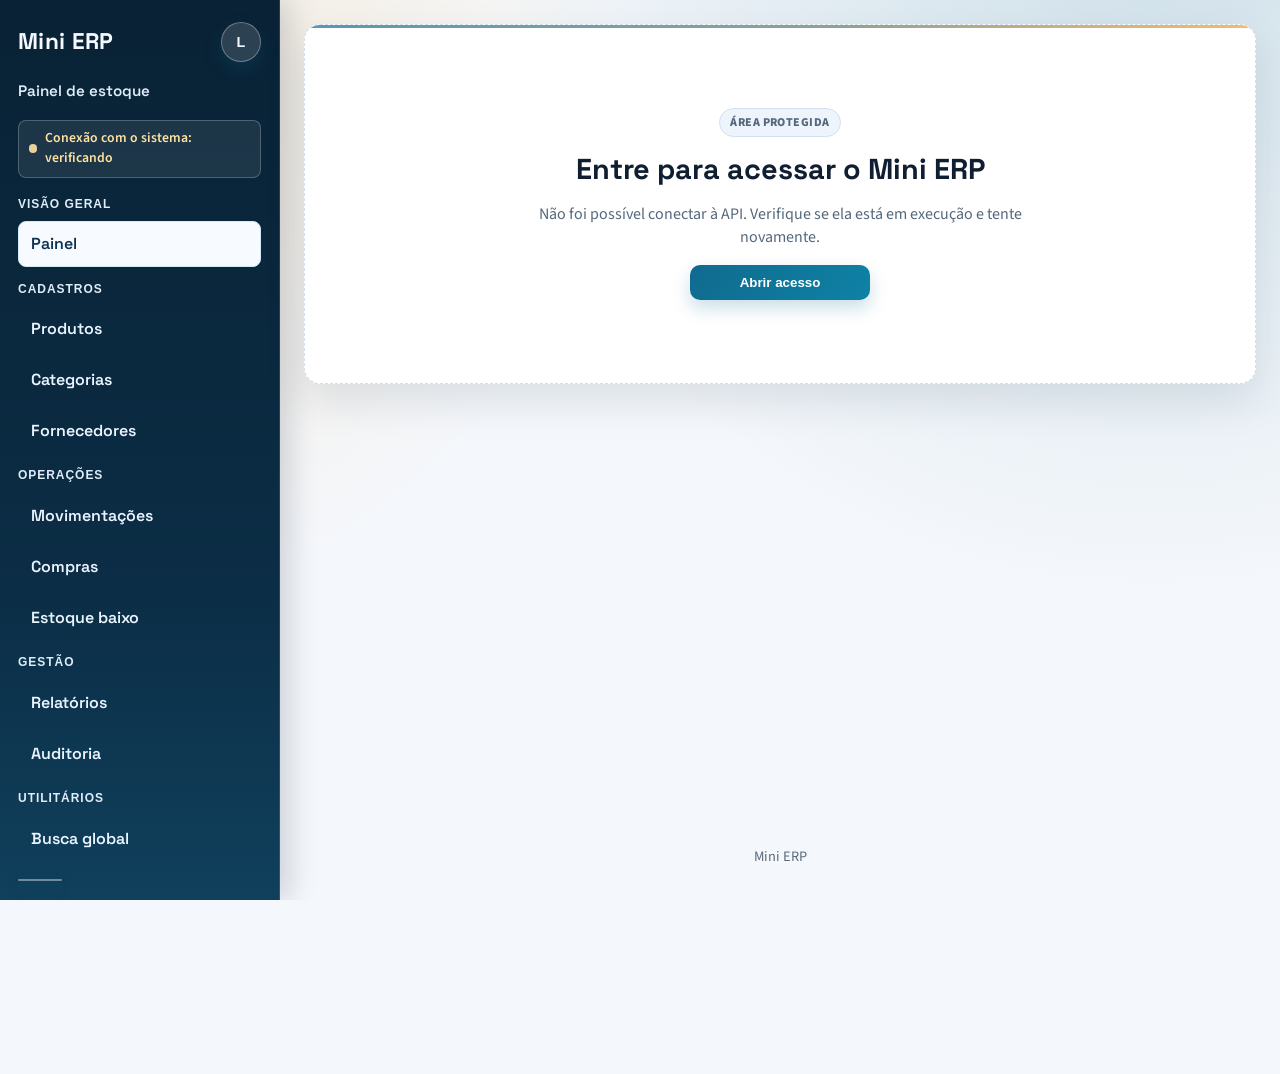
<file: index.html>
<!DOCTYPE html>
<html lang="pt-BR">
<head>
    <meta charset="UTF-8">
    <meta name="viewport" content="width=device-width, initial-scale=1.0">
    <title>Mini ERP</title>
    <meta http-equiv="refresh" content="0; url=miniErpWeb/">
</head>
<body>
    <p>Redirecionando para <a href="miniErpWeb/">Mini ERP Web</a>.</p>
</body>
</html>
</file>
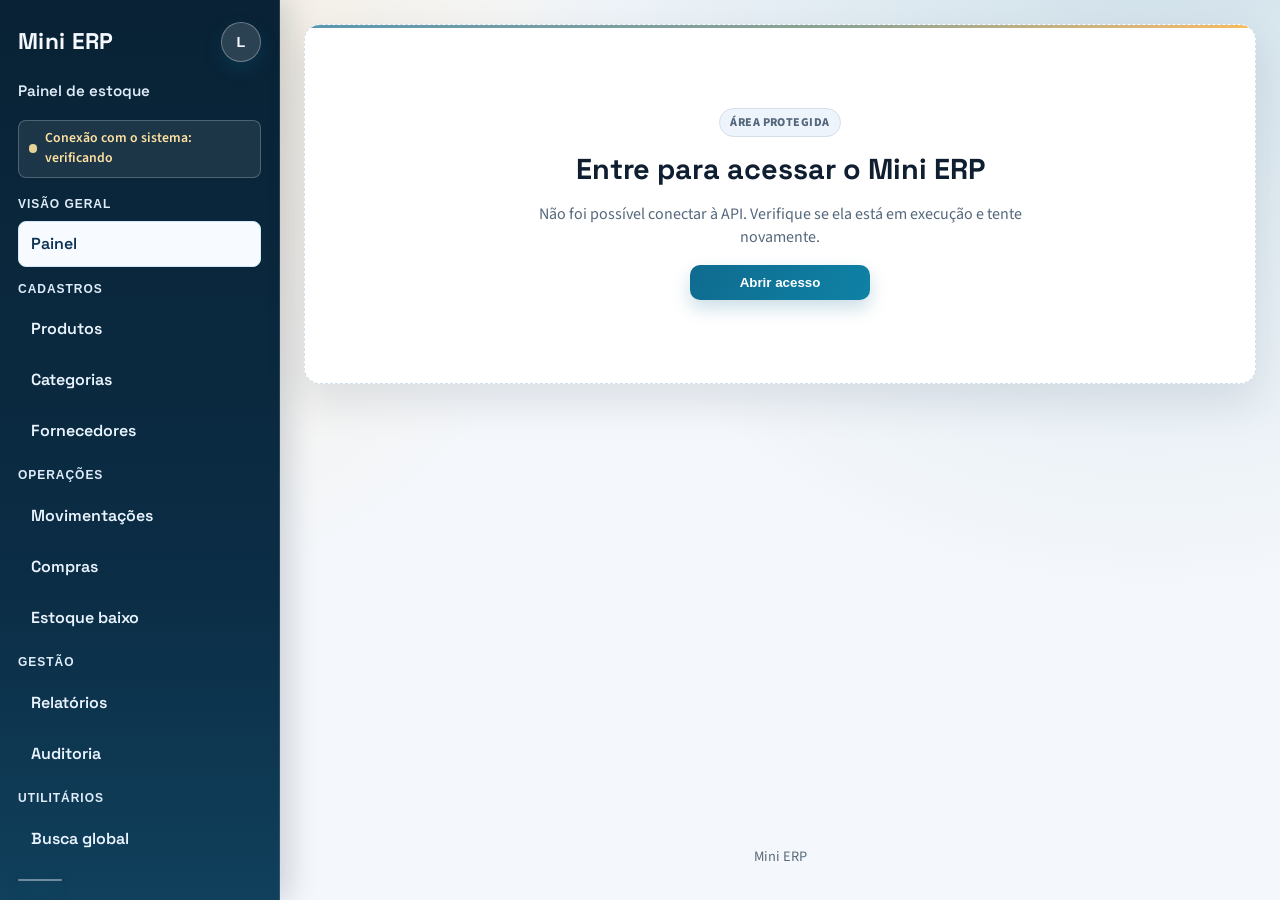
<file: miniErpWeb/index.html>
<!DOCTYPE html>
<html lang="pt-BR">
<head>
    <meta charset="UTF-8">
    <meta name="viewport" content="width=device-width, initial-scale=1.0">
    <title>Mini ERP - Controle de Estoque</title>
    <link rel="stylesheet" href="css/style.css?v=2">
    <link rel="stylesheet" href="css/tables.css?v=1">
    <link rel="stylesheet" href="css/login.css?v=4">
    <link rel="stylesheet" href="css/responsive.css?v=1">
    <script>
        (function () {
            try {
                if (localStorage.getItem("miniErpTema") === "escuro") {
                    document.documentElement.classList.add("tema-escuro");
                }
            } catch (erro) {
                /* Ignora falha de acesso ao localStorage (ex.: modo privado). */
            }
        })();
    </script>
</head>
<body>
<header>
    <div class="topo-marca">
        <h1>Mini ERP</h1>
        <div class="login-visual-area">
            <button type="button" id="botaoLogin" class="botao-login" aria-expanded="false" title="Entrar" aria-label="Entrar">
                <span class="avatar-login" aria-hidden="true">L</span>
            </button>
            <section id="painelLogin" class="painel-login" hidden aria-label="Acesso de usuário">
                <p class="titulo-menu-login">Acesso ao sistema</p>
                <p class="resumo-menu-login">Entre para acessar seu perfil ou crie uma conta local.</p>
                <div id="menuLoginVisual" class="menu-login-visual">
                    <button type="button" class="botao-abrir-login">Entrar</button>
                    <button type="button" class="botao-criar-conta">Criar conta</button>
                </div>
                <form id="formLoginVisual" class="form-login-visual" hidden novalidate>
                    <p class="titulo-form-conta">Entrar na conta</p>
                    <label for="loginEmail">E-mail</label>
                    <input type="email" id="loginEmail" placeholder="voce@empresa.com" autocomplete="email" maxlength="254" required>
                    <label for="loginSenha">Senha</label>
                    <input type="password" id="loginSenha" placeholder="Sua senha" autocomplete="current-password" maxlength="128" required>
                    <button type="submit" class="botao-confirmar-login">Entrar</button>
                    <button type="button" class="botao-voltar-login">Voltar</button>
                </form>
                <form id="formCadastroVisual" class="form-login-visual" hidden novalidate>
                    <p class="titulo-form-conta">Criar conta local</p>
                    <label for="cadastroNome">Nome completo</label>
                    <input type="text" id="cadastroNome" placeholder="Como deseja ser chamado" autocomplete="name" maxlength="80" required>
                    <label for="cadastroEmail">E-mail</label>
                    <input type="email" id="cadastroEmail" placeholder="voce@empresa.com" autocomplete="email" maxlength="254" required>
                    <label for="cadastroSenha">Senha</label>
                    <input type="password" id="cadastroSenha" placeholder="Mínimo de 8 caracteres" autocomplete="new-password" minlength="8" maxlength="128" required>
                    <label for="cadastroConfirmarSenha">Confirmar senha</label>
                    <input type="password" id="cadastroConfirmarSenha" placeholder="Digite a senha novamente" autocomplete="new-password" minlength="8" maxlength="128" required>
                    <p class="ajuda-form-conta">Os dados da conta serão armazenados no banco local do Mini ERP.</p>
                    <button type="submit" class="botao-confirmar-cadastro">Criar minha conta</button>
                    <button type="button" class="botao-voltar-login">Voltar</button>
                </form>
            </section>
        </div>
    </div>
    <h2>Painel de estoque</h2>
    <nav aria-label="Navegação principal">
        <a href="index.html" aria-current="page">Painel</a>
        <a href="produtos.html">Produtos</a>
        <a href="categorias.html">Categorias</a>
        <a href="fornecedores.html">Fornecedores</a>
        <a href="movimentacoes.html">Movimentações</a>
        <a href="compras.html">Compras</a>
        <a href="estoque-baixo.html">Estoque baixo</a>
        <a href="relatorios.html">Relatórios</a>
        <a href="auditoria.html">Auditoria</a>
        <a href="busca-global.html">Busca global</a>
    </nav>
    <button type="button" id="botaoTema" class="botao-tema" aria-pressed="false" title="Ativar modo escuro" aria-label="Ativar modo escuro">
        <span class="icone-tema icone-sol" aria-hidden="true">☀</span>
        <span class="icone-tema icone-lua" aria-hidden="true">🌙</span>
    </button>
</header>
<main>
    <section class="indicadores" aria-label="Indicadores do estoque">
        <h3>Indicadores</h3>

        <div class="cards-indicadores">
            <div class="card-indicador">
                <h4>Produtos cadastrados</h4>
                <p id="quantidadeProdutos">0</p>
            </div>

            <div class="card-indicador">
                <h4>Itens em estoque</h4>
                <p id="itensEstoque">0</p>
            </div>

            <div class="card-indicador">
                <h4>Valor total em estoque</h4>
                <p id="valorTotalEstoque">R$ 0,00</p>
            </div>

            <div class="card-indicador">
                <h4>Alertas críticos</h4>
                <p id="quantidadeAlertasCriticos">0</p>
            </div>

            <div class="card-indicador">
                <h4>Total de alertas</h4>
                <p id="quantidadeAlertasTotal">0</p>
            </div>

            <div class="card-indicador">
                <h4>Pedidos em aberto</h4>
                <p id="pedidosAbertosPainel">0</p>
            </div>

            <div class="card-indicador">
                <h4>Movimentações recentes</h4>
                <p id="movimentacoesRecentesPainel">0</p>
            </div>
        </div>
        <p id="painelAtualizadoEm" class="texto-apoio texto-atualizacao-painel">Atualizando indicadores...</p>
    </section>

    <section class="secao-acoes-rapidas" aria-label="Ações rápidas do painel">
        <h3>Ações rápidas</h3>
        <p class="texto-apoio">Atalhos para tarefas mais comuns do dia a dia.</p>
        <div class="grupo-acoes-rapidas">
            <a class="botao-atalho" href="produtos.html">Cadastrar produto</a>
            <a class="botao-atalho" href="movimentacoes.html?acao=entrada">Registrar entrada</a>
            <a class="botao-atalho" href="estoque-baixo.html">Ver estoque baixo</a>
            <a class="botao-atalho" href="busca-global.html">Buscar item</a>
        </div>
    </section>

    <section class="tabela-painel-alertas" aria-label="Alertas operacionais">
        <h3>Alertas operacionais</h3>
        <p class="texto-apoio">Priorize o que exige ação imediata para evitar ruptura ou atraso operacional.</p>
        <table>
            <thead>
                <tr><th>Prioridade</th><th>Alerta</th><th>Produto</th><th>Detalhe</th><th>Ação rápida</th></tr>
            </thead>
            <tbody id="tabelaAlertasPainel">
                <tr><td colspan="5">Nenhum alerta operacional no momento.</td></tr>
            </tbody>
        </table>
    </section>

    <section class="tabela-painel-alertas" aria-label="Atividade recente no estoque">
        <h3>Atividade recente</h3>
        <p class="texto-apoio">Últimas movimentações para acompanhamento rápido da operação.</p>
        <table>
            <thead>
                <tr><th>Data</th><th>Produto</th><th>Tipo</th><th>Quantidade</th><th>Saldo novo</th></tr>
            </thead>
            <tbody id="tabelaAtividadePainel">
                <tr><td colspan="5">Nenhuma movimentação recente.</td></tr>
            </tbody>
        </table>
    </section>
    <p id="mensagem"></p>
</main>
<footer>
    <p>Mini ERP</p>
</footer>
<script src="js/dom-elements.js?v=6"></script>
<script src="js/api.js?v=9"></script>
<script src="js/login-controller.js?v=3"></script>
<script src="js/ui.js?v=6"></script>
<script src="js/painel-controller.js?v=6"></script>
<script src="js/tema-controller.js?v=2"></script>
<script src="js/app.js?v=15"></script>
</body>
</html>
</file>
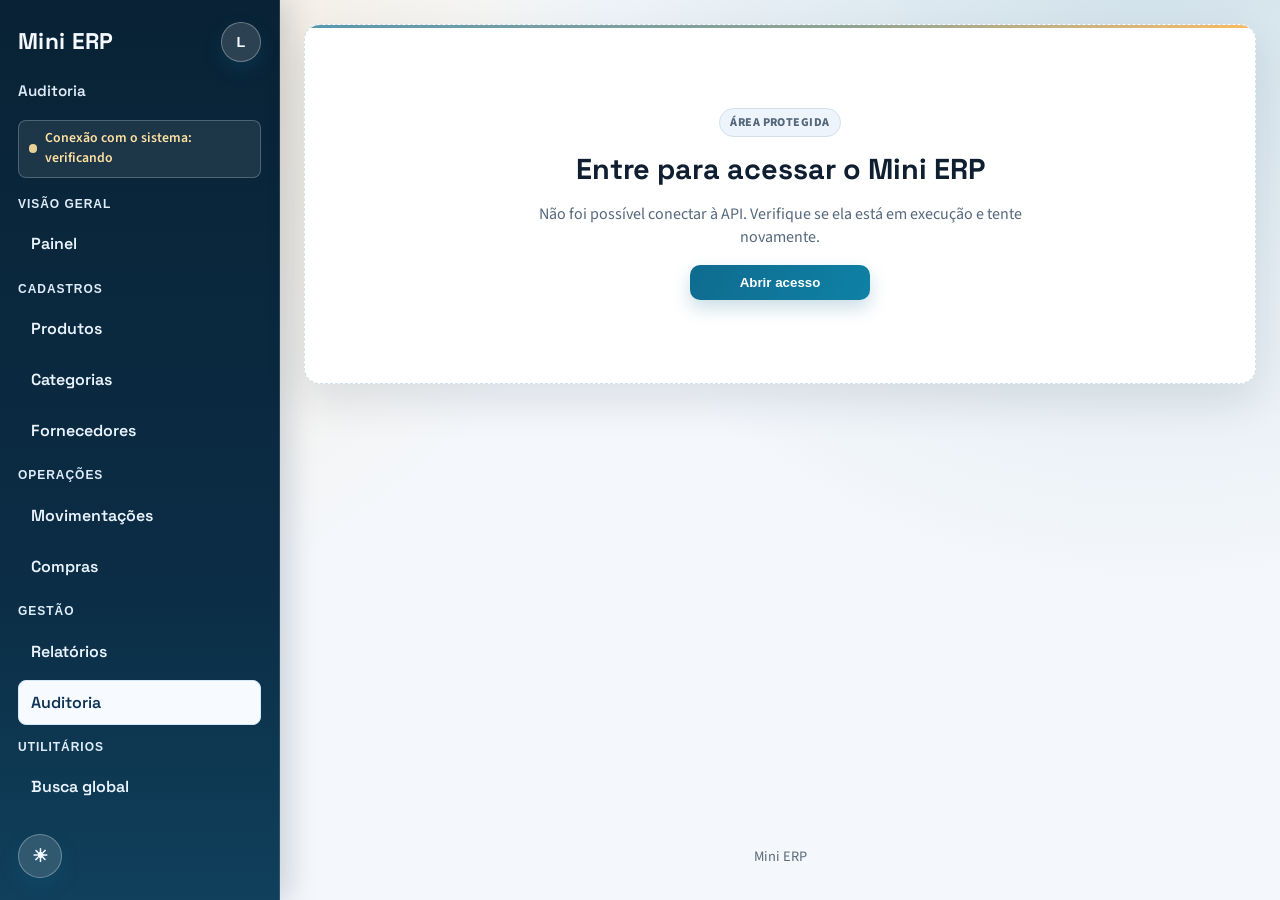
<file: miniErpWeb/auditoria.html>
<!DOCTYPE html>
<html lang="pt-BR">
<head>
    <meta charset="UTF-8">
    <meta name="viewport" content="width=device-width, initial-scale=1.0">
    <title>Mini ERP - Auditoria</title>
    <link rel="stylesheet" href="css/style.css?v=3">
    <link rel="stylesheet" href="css/tables.css?v=1">
    <link rel="stylesheet" href="css/login.css?v=4">
    <link rel="stylesheet" href="css/responsive.css?v=1">
    <script>
        (function () {
            try {
                if (localStorage.getItem("miniErpTema") === "escuro") {
                    document.documentElement.classList.add("tema-escuro");
                }
            } catch (erro) {
                /* Ignora falha de acesso ao localStorage (ex.: modo privado). */
            }
        })();
    </script>
</head>
<body>
<header>
    <div class="topo-marca">
        <h1>Mini ERP</h1>
        <div class="login-visual-area">
            <button type="button" id="botaoLogin" class="botao-login" aria-expanded="false" title="Entrar" aria-label="Entrar">
                <span class="avatar-login" aria-hidden="true">L</span>
            </button>
            <section id="painelLogin" class="painel-login" hidden aria-label="Acesso de usuário">
                <p class="titulo-menu-login">Acesso ao sistema</p>
                <p class="resumo-menu-login">Entre para acessar seu perfil ou crie uma conta local.</p>
                <div id="menuLoginVisual" class="menu-login-visual">
                    <button type="button" class="botao-abrir-login">Entrar</button>
                    <button type="button" class="botao-criar-conta">Criar conta</button>
                </div>
                <form id="formLoginVisual" class="form-login-visual" hidden novalidate>
                    <p class="titulo-form-conta">Entrar na conta</p>
                    <label for="loginEmail">E-mail</label>
                    <input type="email" id="loginEmail" placeholder="voce@empresa.com" autocomplete="email" maxlength="254" required>
                    <label for="loginSenha">Senha</label>
                    <input type="password" id="loginSenha" placeholder="Sua senha" autocomplete="current-password" maxlength="128" required>
                    <button type="submit" class="botao-confirmar-login">Entrar</button>
                    <button type="button" class="botao-voltar-login">Voltar</button>
                </form>
                <form id="formCadastroVisual" class="form-login-visual" hidden novalidate>
                    <p class="titulo-form-conta">Criar conta local</p>
                    <label for="cadastroNome">Nome completo</label>
                    <input type="text" id="cadastroNome" placeholder="Como deseja ser chamado" autocomplete="name" maxlength="80" required>
                    <label for="cadastroEmail">E-mail</label>
                    <input type="email" id="cadastroEmail" placeholder="voce@empresa.com" autocomplete="email" maxlength="254" required>
                    <label for="cadastroSenha">Senha</label>
                    <input type="password" id="cadastroSenha" placeholder="Mínimo de 8 caracteres" autocomplete="new-password" minlength="8" maxlength="128" required>
                    <label for="cadastroConfirmarSenha">Confirmar senha</label>
                    <input type="password" id="cadastroConfirmarSenha" placeholder="Digite a senha novamente" autocomplete="new-password" minlength="8" maxlength="128" required>
                    <p class="ajuda-form-conta">Os dados da conta serão armazenados no banco local do Mini ERP.</p>
                    <button type="submit" class="botao-confirmar-cadastro">Criar minha conta</button>
                    <button type="button" class="botao-voltar-login">Voltar</button>
                </form>
            </section>
        </div>
    </div>
    <h2>Auditoria</h2>
    <nav aria-label="Navegação principal">
        <a href="index.html">Painel</a>
        <a href="produtos.html">Produtos</a>
        <a href="categorias.html">Categorias</a>
        <a href="fornecedores.html">Fornecedores</a>
        <a href="movimentacoes.html">Movimentações</a>
        <a href="compras.html">Compras</a>
        <a href="relatorios.html">Relatórios</a>
        <a href="auditoria.html" aria-current="page">Auditoria</a>
        <a href="busca-global.html">Busca global</a>
    </nav>
    <button type="button" id="botaoTema" class="botao-tema" aria-pressed="false" title="Ativar modo escuro" aria-label="Ativar modo escuro">
        <span class="icone-tema icone-sol" aria-hidden="true">☀</span>
        <span class="icone-tema icone-lua" aria-hidden="true">🌙</span>
    </button>
</header>
<main>
    <section aria-label="Filtro de auditoria">
        <h3>Consulta de eventos</h3>
        <form id="formAuditoria" novalidate>
            <div>
                <label for="limiteAuditoria">Limite</label>
                <input type="number" id="limiteAuditoria" name="limiteAuditoria" min="1" max="200" value="50">
            </div>
            <button type="submit">Filtrar</button>
        </form>
    </section>

    <p id="mensagem"></p>

    <section class="tabela-estoque-baixo" aria-label="Eventos de auditoria">
        <h3>Últimos eventos</h3>
        <table>
            <thead>
                <tr><th>Data</th><th>Usuário</th><th>Ação</th><th>Entidade</th><th>Descrição</th><th>ID evento</th></tr>
            </thead>
            <tbody id="tabelaAuditoria">
                <tr><td colspan="6">Carregando eventos...</td></tr>
            </tbody>
        </table>
    </section>
</main>
<footer><p>Mini ERP</p></footer>
<script src="js/dom-elements.js?v=8"></script>
<script src="js/api.js?v=10"></script>
<script src="js/login-controller.js?v=3"></script>
<script src="js/ui.js?v=7"></script>
<script src="js/auditoria-controller.js?v=1"></script>
<script src="js/tema-controller.js?v=2"></script>
<script src="js/app.js?v=15"></script>
</body>
</html>
</file>
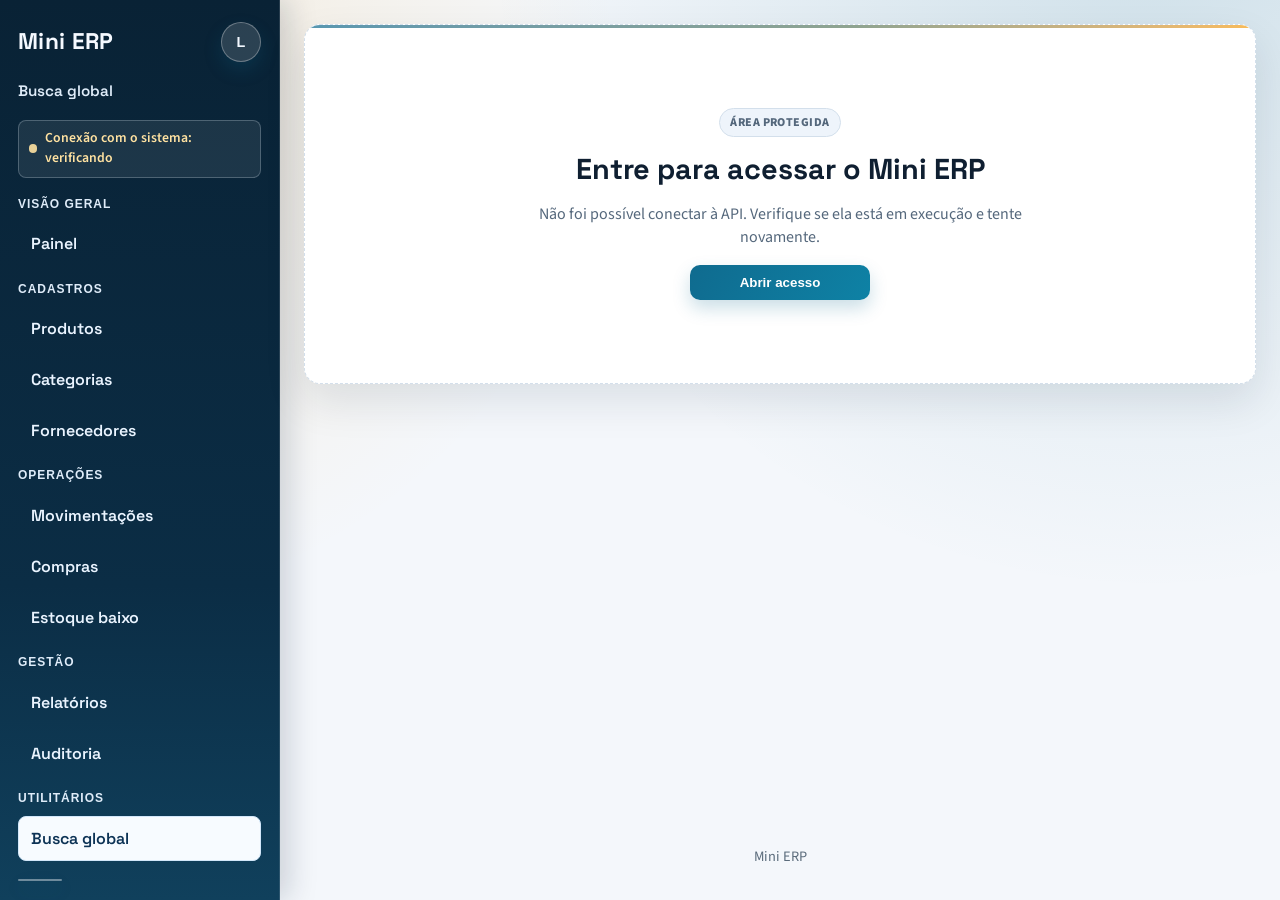
<file: miniErpWeb/busca-global.html>
<!DOCTYPE html>
<html lang="pt-BR">
<head>
    <meta charset="UTF-8">
    <meta name="viewport" content="width=device-width, initial-scale=1.0">
    <title>Mini ERP - Busca global</title>
    <link rel="stylesheet" href="css/style.css?v=2">
    <link rel="stylesheet" href="css/tables.css?v=1">
    <link rel="stylesheet" href="css/login.css?v=4">
    <link rel="stylesheet" href="css/responsive.css?v=1">
    <script>
        (function () {
            try {
                if (localStorage.getItem("miniErpTema") === "escuro") {
                    document.documentElement.classList.add("tema-escuro");
                }
            } catch (erro) {
                /* Ignora falha de acesso ao localStorage (ex.: modo privado). */
            }
        })();
    </script>
</head>
<body>
<header>
    <div class="topo-marca">
        <h1>Mini ERP</h1>
        <div class="login-visual-area">
            <button type="button" id="botaoLogin" class="botao-login" aria-expanded="false" title="Entrar" aria-label="Entrar">
                <span class="avatar-login" aria-hidden="true">L</span>
            </button>
            <section id="painelLogin" class="painel-login" hidden aria-label="Acesso de usuário">
                <p class="titulo-menu-login">Acesso ao sistema</p>
                <p class="resumo-menu-login">Entre para acessar seu perfil ou crie uma conta local.</p>
                <div id="menuLoginVisual" class="menu-login-visual">
                    <button type="button" class="botao-abrir-login">Entrar</button>
                    <button type="button" class="botao-criar-conta">Criar conta</button>
                </div>
                <form id="formLoginVisual" class="form-login-visual" hidden novalidate>
                    <p class="titulo-form-conta">Entrar na conta</p>
                    <label for="loginEmail">E-mail</label>
                    <input type="email" id="loginEmail" placeholder="voce@empresa.com" autocomplete="email" maxlength="254" required>
                    <label for="loginSenha">Senha</label>
                    <input type="password" id="loginSenha" placeholder="Sua senha" autocomplete="current-password" maxlength="128" required>
                    <button type="submit" class="botao-confirmar-login">Entrar</button>
                    <button type="button" class="botao-voltar-login">Voltar</button>
                </form>
                <form id="formCadastroVisual" class="form-login-visual" hidden novalidate>
                    <p class="titulo-form-conta">Criar conta local</p>
                    <label for="cadastroNome">Nome completo</label>
                    <input type="text" id="cadastroNome" placeholder="Como deseja ser chamado" autocomplete="name" maxlength="80" required>
                    <label for="cadastroEmail">E-mail</label>
                    <input type="email" id="cadastroEmail" placeholder="voce@empresa.com" autocomplete="email" maxlength="254" required>
                    <label for="cadastroSenha">Senha</label>
                    <input type="password" id="cadastroSenha" placeholder="Mínimo de 8 caracteres" autocomplete="new-password" minlength="8" maxlength="128" required>
                    <label for="cadastroConfirmarSenha">Confirmar senha</label>
                    <input type="password" id="cadastroConfirmarSenha" placeholder="Digite a senha novamente" autocomplete="new-password" minlength="8" maxlength="128" required>
                    <p class="ajuda-form-conta">Os dados da conta serão armazenados no banco local do Mini ERP.</p>
                    <button type="submit" class="botao-confirmar-cadastro">Criar minha conta</button>
                    <button type="button" class="botao-voltar-login">Voltar</button>
                </form>
            </section>
        </div>
    </div>
    <h2>Busca global</h2>
    <nav aria-label="Navegação principal">
        <a href="index.html">Painel</a>
        <a href="produtos.html">Produtos</a>
        <a href="categorias.html">Categorias</a>
        <a href="fornecedores.html">Fornecedores</a>
        <a href="movimentacoes.html">Movimentações</a>
        <a href="compras.html">Compras</a>
        <a href="estoque-baixo.html">Estoque baixo</a>
        <a href="relatorios.html">Relatórios</a>
        <a href="auditoria.html">Auditoria</a>
        <a href="busca-global.html" aria-current="page">Busca global</a>
    </nav>
    <button type="button" id="botaoTema" class="botao-tema" aria-pressed="false" title="Ativar modo escuro" aria-label="Ativar modo escuro">
        <span class="icone-tema icone-sol" aria-hidden="true">☀</span>
        <span class="icone-tema icone-lua" aria-hidden="true">🌙</span>
    </button>
</header>
<main>
    <section aria-label="Busca global por produtos categorias e fornecedores">
        <h3>Buscar em todo o ERP</h3>
        <form id="formBuscaGlobal" novalidate>
            <div>
                <label for="termoBuscaGlobal">Termo de busca</label>
                <input type="text" id="termoBuscaGlobal" name="termoBuscaGlobal" placeholder="Ex.: caneta, papelaria, 1001 ou fornecedor" autocomplete="off">
            </div>
            <div>
                <label for="filtroTipoBuscaGlobal">Filtrar por tipo</label>
                <select id="filtroTipoBuscaGlobal" name="filtroTipoBuscaGlobal">
                    <option value="todos">Todos</option>
                    <option value="produtos">Produtos</option>
                    <option value="categorias">Categorias</option>
                    <option value="fornecedores">Fornecedores</option>
                </select>
            </div>
            <div class="campo-checkbox">
                <label for="abrirMelhorResultadoBuscaGlobal">Abrir automaticamente o melhor resultado ao pressionar Enter</label>
                <input type="checkbox" id="abrirMelhorResultadoBuscaGlobal" name="abrirMelhorResultadoBuscaGlobal" checked>
            </div>
            <button type="submit" id="botaoBuscarGlobal">Buscar</button>
            <button type="button" id="botaoLimparBuscaGlobal">Limpar</button>
        </form>
    </section>

    <p id="mensagem"></p>

    <section class="resumo-busca-global" aria-label="Resumo dos resultados da busca global">
        <h3>Resumo da busca</h3>
        <div class="cards-indicadores">
            <div class="card-indicador">
                <h4>Total de resultados</h4>
                <p id="totalResultadosGlobal">0</p>
            </div>
            <div class="card-indicador">
                <h4>Produtos</h4>
                <p id="totalProdutosGlobal">0</p>
            </div>
            <div class="card-indicador">
                <h4>Categorias</h4>
                <p id="totalCategoriasGlobal">0</p>
            </div>
            <div class="card-indicador">
                <h4>Fornecedores</h4>
                <p id="totalFornecedoresGlobal">0</p>
            </div>
        </div>
    </section>

    <section class="atalhos-busca-global" aria-label="Atalhos diretos por tipo">
        <h3>Atalhos por tipo</h3>
        <ul id="listaAtalhosBuscaGlobal">
            <li>Nenhum atalho disponível ainda. Faça uma busca para gerar sugestões.</li>
        </ul>
    </section>

    <section class="tabela-busca-global" aria-label="Resultado de produtos">
        <h3>Produtos encontrados</h3>
        <table>
            <thead>
                <tr><th>Código</th><th>Nome</th><th>Categoria</th><th>Fornecedor</th><th>Preço Unitário</th><th>Ação</th></tr>
            </thead>
            <tbody id="tabelaResultadoProdutos">
                <tr><td colspan="6">Nenhum produto encontrado.</td></tr>
            </tbody>
        </table>
    </section>

    <section class="tabela-busca-global" aria-label="Resultado de categorias">
        <h3>Categorias encontradas</h3>
        <table>
            <thead>
                <tr><th>ID</th><th>Nome</th><th>Ação</th></tr>
            </thead>
            <tbody id="tabelaResultadoCategorias">
                <tr><td colspan="3">Nenhuma categoria encontrada.</td></tr>
            </tbody>
        </table>
    </section>

    <section class="tabela-busca-global" aria-label="Resultado de fornecedores">
        <h3>Fornecedores encontrados</h3>
        <table>
            <thead>
                <tr><th>Código</th><th>Nome</th><th>Documento</th><th>E-mail</th><th>Status</th><th>Ação</th></tr>
            </thead>
            <tbody id="tabelaResultadoFornecedores">
                <tr><td colspan="6">Nenhum fornecedor encontrado.</td></tr>
            </tbody>
        </table>
    </section>
</main>
<footer><p>Mini ERP</p></footer>
<script src="js/dom-elements.js?v=6"></script>
<script src="js/api.js?v=9"></script>
<script src="js/login-controller.js?v=3"></script>
<script src="js/ui.js?v=6"></script>
<script src="js/busca-global-controller.js?v=6"></script>
<script src="js/tema-controller.js?v=2"></script>
<script src="js/app.js?v=15"></script>
</body>
</html>
</file>
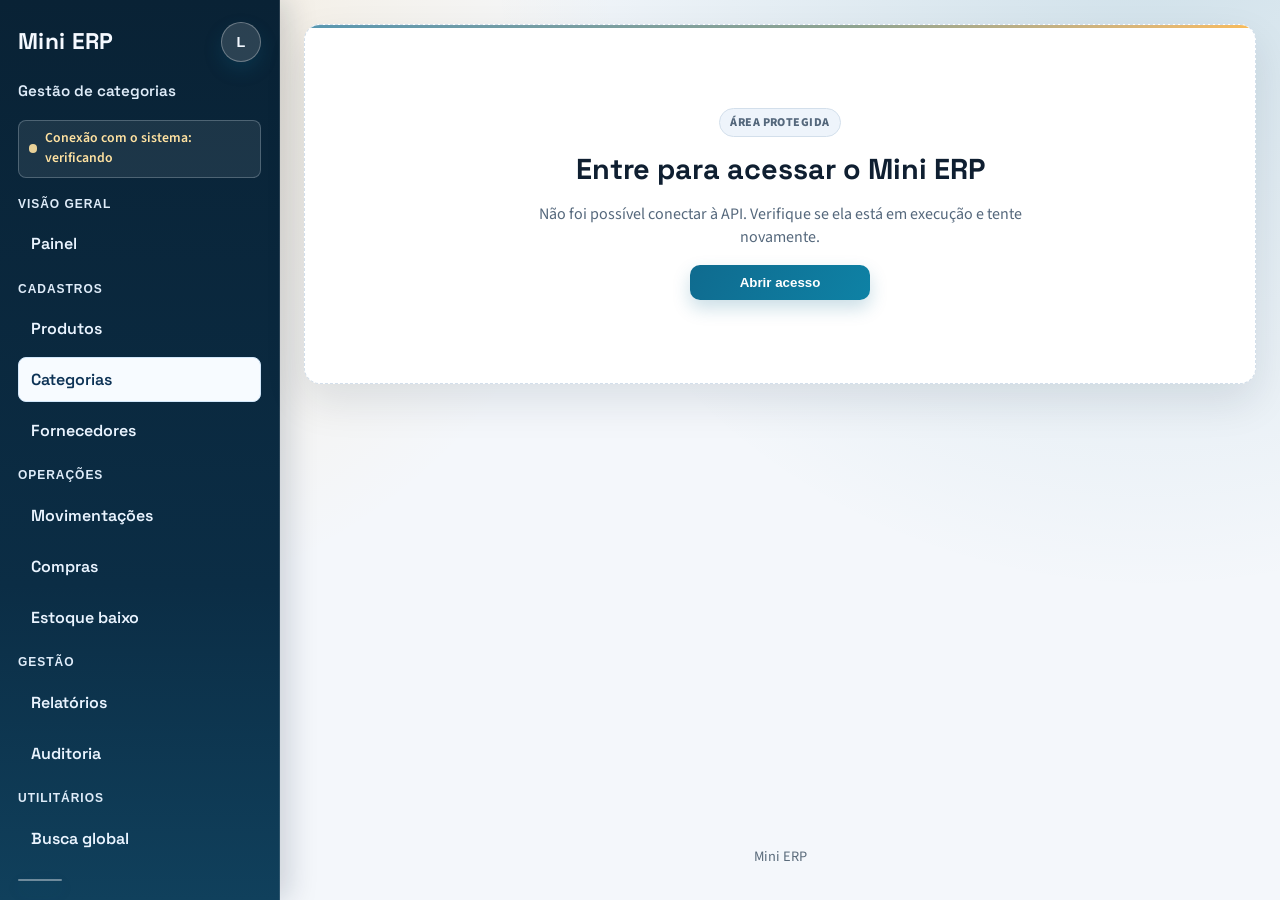
<file: miniErpWeb/categorias.html>
<!DOCTYPE html>
<html lang="pt-BR">
<head>
    <meta charset="UTF-8">
    <meta name="viewport" content="width=device-width, initial-scale=1.0">
    <title>Mini ERP - Categorias</title>
    <link rel="stylesheet" href="css/style.css?v=3">
    <link rel="stylesheet" href="css/tables.css?v=1">
    <link rel="stylesheet" href="css/login.css?v=4">
    <link rel="stylesheet" href="css/responsive.css?v=1">
    <script>
        (function () {
            try {
                if (localStorage.getItem("miniErpTema") === "escuro") {
                    document.documentElement.classList.add("tema-escuro");
                }
            } catch (erro) {
                /* Ignora falha de acesso ao localStorage (ex.: modo privado). */
            }
        })();
    </script>
</head>
<body>
<header>
    <div class="topo-marca">
        <h1>Mini ERP</h1>
        <div class="login-visual-area">
            <button type="button" id="botaoLogin" class="botao-login" aria-expanded="false" title="Entrar" aria-label="Entrar">
                <span class="avatar-login" aria-hidden="true">L</span>
            </button>
            <section id="painelLogin" class="painel-login" hidden aria-label="Acesso de usuário">
                <p class="titulo-menu-login">Acesso ao sistema</p>
                <p class="resumo-menu-login">Entre para acessar seu perfil ou crie uma conta local.</p>
                <div id="menuLoginVisual" class="menu-login-visual">
                    <button type="button" class="botao-abrir-login">Entrar</button>
                    <button type="button" class="botao-criar-conta">Criar conta</button>
                </div>
                <form id="formLoginVisual" class="form-login-visual" hidden novalidate>
                    <p class="titulo-form-conta">Entrar na conta</p>
                    <label for="loginEmail">E-mail</label>
                    <input type="email" id="loginEmail" placeholder="voce@empresa.com" autocomplete="email" maxlength="254" required>
                    <label for="loginSenha">Senha</label>
                    <input type="password" id="loginSenha" placeholder="Sua senha" autocomplete="current-password" maxlength="128" required>
                    <button type="submit" class="botao-confirmar-login">Entrar</button>
                    <button type="button" class="botao-voltar-login">Voltar</button>
                </form>
                <form id="formCadastroVisual" class="form-login-visual" hidden novalidate>
                    <p class="titulo-form-conta">Criar conta local</p>
                    <label for="cadastroNome">Nome completo</label>
                    <input type="text" id="cadastroNome" placeholder="Como deseja ser chamado" autocomplete="name" maxlength="80" required>
                    <label for="cadastroEmail">E-mail</label>
                    <input type="email" id="cadastroEmail" placeholder="voce@empresa.com" autocomplete="email" maxlength="254" required>
                    <label for="cadastroSenha">Senha</label>
                    <input type="password" id="cadastroSenha" placeholder="Mínimo de 8 caracteres" autocomplete="new-password" minlength="8" maxlength="128" required>
                    <label for="cadastroConfirmarSenha">Confirmar senha</label>
                    <input type="password" id="cadastroConfirmarSenha" placeholder="Digite a senha novamente" autocomplete="new-password" minlength="8" maxlength="128" required>
                    <p class="ajuda-form-conta">Os dados da conta serão armazenados no banco local do Mini ERP.</p>
                    <button type="submit" class="botao-confirmar-cadastro">Criar minha conta</button>
                    <button type="button" class="botao-voltar-login">Voltar</button>
                </form>
            </section>
        </div>
    </div>
    <h2>Gestão de categorias</h2>
    <nav aria-label="Navegação principal">
        <a href="index.html">Painel</a>
        <a href="produtos.html">Produtos</a>
        <a href="categorias.html" aria-current="page">Categorias</a>
        <a href="fornecedores.html">Fornecedores</a>
        <a href="movimentacoes.html">Movimentações</a>
        <a href="compras.html">Compras</a>
        <a href="estoque-baixo.html">Estoque baixo</a>
        <a href="relatorios.html">Relatórios</a>
        <a href="auditoria.html">Auditoria</a>
        <a href="busca-global.html">Busca global</a>
    </nav>
    <button type="button" id="botaoTema" class="botao-tema" aria-pressed="false" title="Ativar modo escuro" aria-label="Ativar modo escuro">
        <span class="icone-tema icone-sol" aria-hidden="true">☀</span>
        <span class="icone-tema icone-lua" aria-hidden="true">🌙</span>
    </button>
</header>
<main>
    <section aria-label="Cadastro de categoria">
        <h3>Cadastro de categoria</h3>
        <form id="formCategoria" novalidate>
            <div><label for="categoriaId">ID</label><input type="number" id="categoriaId" name="categoriaId"></div>
            <div><label for="categoriaNome">Nome</label><input type="text" id="categoriaNome" name="categoriaNome"></div>
            <button type="submit" id="botaoSalvarCategoria">Cadastrar categoria</button>
            <button type="reset" id="botaoLimparCategoria">Limpar</button>
        </form>
    </section>
    <p id="mensagem"></p>
    <section class="tabela-categorias" aria-label="Lista de categorias">
        <h3>Lista de categorias</h3>
        <div class="filtro-rapido-area">
            <label for="filtroRapidoCategorias">Filtro rápido</label>
            <input type="text" id="filtroRapidoCategorias" name="filtroRapidoCategorias" placeholder="Filtrar por ID ou nome">
        </div>
        <table><thead><tr><th>ID</th><th>Nome</th><th>Ações</th></tr></thead><tbody id="tabelaCategorias"><tr><td colspan="3">Nenhuma categoria cadastrada.</td></tr></tbody></table>
    </section>
</main>
<footer><p>Mini ERP</p></footer>
<script src="js/dom-elements.js?v=7"></script>
<script src="js/api.js?v=9"></script>
<script src="js/login-controller.js?v=3"></script>
<script src="js/ui.js?v=7"></script>
<script src="js/categoria-controller.js?v=7"></script>
<script src="js/tema-controller.js?v=2"></script>
<script src="js/app.js?v=15"></script>
</body>
</html>
</file>
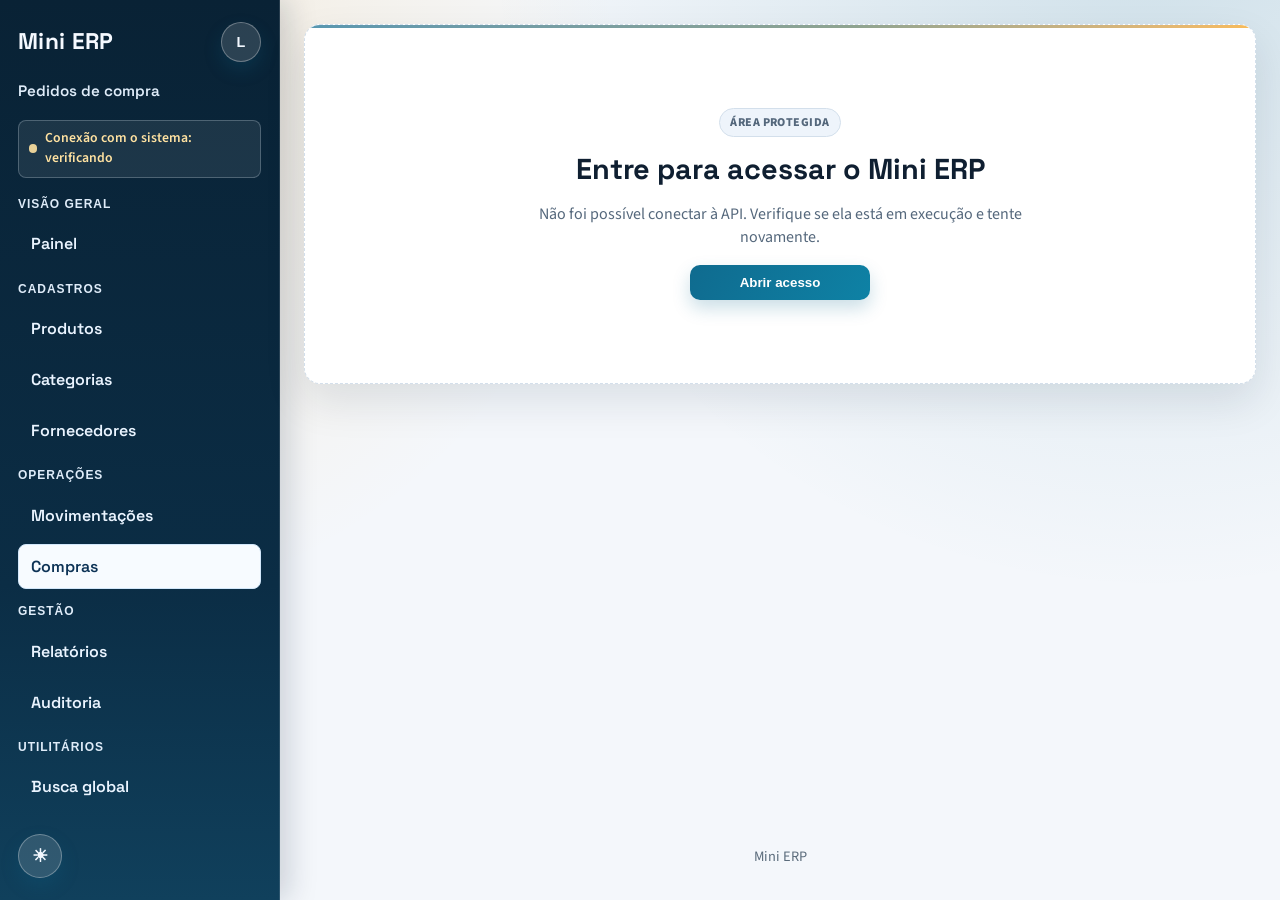
<file: miniErpWeb/compras.html>
<!DOCTYPE html>
<html lang="pt-BR">
<head>
    <meta charset="UTF-8">
    <meta name="viewport" content="width=device-width, initial-scale=1.0">
    <title>Mini ERP - Compras</title>
    <link rel="stylesheet" href="css/style.css?v=3">
    <link rel="stylesheet" href="css/tables.css?v=1">
    <link rel="stylesheet" href="css/login.css?v=4">
    <link rel="stylesheet" href="css/responsive.css?v=1">
    <script>
        (function () {
            try {
                if (localStorage.getItem("miniErpTema") === "escuro") {
                    document.documentElement.classList.add("tema-escuro");
                }
            } catch (erro) {
                /* Ignora falha de acesso ao localStorage (ex.: modo privado). */
            }
        })();
    </script>
</head>
<body>
<header>
    <div class="topo-marca">
        <h1>Mini ERP</h1>
        <div class="login-visual-area">
            <button type="button" id="botaoLogin" class="botao-login" aria-expanded="false" title="Entrar" aria-label="Entrar">
                <span class="avatar-login" aria-hidden="true">L</span>
            </button>
            <section id="painelLogin" class="painel-login" hidden aria-label="Acesso de usuário">
                <p class="titulo-menu-login">Acesso ao sistema</p>
                <p class="resumo-menu-login">Entre para acessar seu perfil ou crie uma conta local.</p>
                <div id="menuLoginVisual" class="menu-login-visual">
                    <button type="button" class="botao-abrir-login">Entrar</button>
                    <button type="button" class="botao-criar-conta">Criar conta</button>
                </div>
                <form id="formLoginVisual" class="form-login-visual" hidden novalidate>
                    <p class="titulo-form-conta">Entrar na conta</p>
                    <label for="loginEmail">E-mail</label>
                    <input type="email" id="loginEmail" placeholder="voce@empresa.com" autocomplete="email" maxlength="254" required>
                    <label for="loginSenha">Senha</label>
                    <input type="password" id="loginSenha" placeholder="Sua senha" autocomplete="current-password" maxlength="128" required>
                    <button type="submit" class="botao-confirmar-login">Entrar</button>
                    <button type="button" class="botao-voltar-login">Voltar</button>
                </form>
                <form id="formCadastroVisual" class="form-login-visual" hidden novalidate>
                    <p class="titulo-form-conta">Criar conta local</p>
                    <label for="cadastroNome">Nome completo</label>
                    <input type="text" id="cadastroNome" placeholder="Como deseja ser chamado" autocomplete="name" maxlength="80" required>
                    <label for="cadastroEmail">E-mail</label>
                    <input type="email" id="cadastroEmail" placeholder="voce@empresa.com" autocomplete="email" maxlength="254" required>
                    <label for="cadastroSenha">Senha</label>
                    <input type="password" id="cadastroSenha" placeholder="Mínimo de 8 caracteres" autocomplete="new-password" minlength="8" maxlength="128" required>
                    <label for="cadastroConfirmarSenha">Confirmar senha</label>
                    <input type="password" id="cadastroConfirmarSenha" placeholder="Digite a senha novamente" autocomplete="new-password" minlength="8" maxlength="128" required>
                    <p class="ajuda-form-conta">Os dados da conta serão armazenados no banco local do Mini ERP.</p>
                    <button type="submit" class="botao-confirmar-cadastro">Criar minha conta</button>
                    <button type="button" class="botao-voltar-login">Voltar</button>
                </form>
            </section>
        </div>
    </div>
    <h2>Pedidos de compra</h2>
    <nav aria-label="Navegação principal">
        <a href="index.html">Painel</a>
        <a href="produtos.html">Produtos</a>
        <a href="categorias.html">Categorias</a>
        <a href="fornecedores.html">Fornecedores</a>
        <a href="movimentacoes.html">Movimentações</a>
        <a href="compras.html" aria-current="page">Compras</a>
        <a href="relatorios.html">Relatórios</a>
        <a href="auditoria.html">Auditoria</a>
        <a href="busca-global.html">Busca global</a>
    </nav>
    <button type="button" id="botaoTema" class="botao-tema" aria-pressed="false" title="Ativar modo escuro" aria-label="Ativar modo escuro">
        <span class="icone-tema icone-sol" aria-hidden="true">☀</span>
        <span class="icone-tema icone-lua" aria-hidden="true">🌙</span>
    </button>
</header>
<main>
    <section aria-label="Cadastro de pedido de compra">
        <h3>Novo pedido</h3>
        <form id="formPedidoCompra" novalidate>
            <div>
                <label for="fornecedorPedidoCompra">Fornecedor</label>
                <select id="fornecedorPedidoCompra" name="fornecedorPedidoCompra">
                    <option value="">Selecione um fornecedor</option>
                </select>
            </div>
            <div>
                <label for="produtoPedidoCompra">Produto</label>
                <select id="produtoPedidoCompra" name="produtoPedidoCompra">
                    <option value="">Selecione um produto</option>
                </select>
            </div>
            <div>
                <label for="quantidadeItemPedidoCompra">Quantidade</label>
                <input type="number" id="quantidadeItemPedidoCompra" name="quantidadeItemPedidoCompra" min="1">
            </div>
            <button type="button" id="botaoAdicionarItemPedido">Adicionar item</button>
            <button type="submit">Criar pedido</button>
        </form>
    </section>

    <p id="mensagem"></p>

    <section class="tabela-estoque-baixo" aria-label="Itens do pedido atual">
        <h3>Itens do pedido</h3>
        <table>
            <thead><tr><th>Código</th><th>Produto</th><th>Quantidade</th><th>Preço</th><th>Total</th><th>Ação</th></tr></thead>
            <tbody id="tabelaItensPedidoCompra">
                <tr><td colspan="6">Nenhum item adicionado ao pedido.</td></tr>
            </tbody>
        </table>
    </section>

    <section class="tabela-estoque-baixo" aria-label="Pedidos cadastrados">
        <h3>Pedidos cadastrados</h3>
        <div>
            <label for="filtroStatusPedidoCompra">Filtro por status</label>
            <select id="filtroStatusPedidoCompra" name="filtroStatusPedidoCompra">
                <option value="">Todos</option>
                <option value="Aberto">Aberto</option>
                <option value="PendenteAprovacao">Pendente de aprovação</option>
                <option value="Aprovado">Aprovado</option>
                <option value="Rejeitado">Rejeitado</option>
                <option value="Recebido">Recebido</option>
            </select>
        </div>
        <table>
            <thead><tr><th>ID</th><th>Fornecedor</th><th>Status</th><th>Itens</th><th>Valor total</th><th>Criado em</th><th>Ações</th></tr></thead>
            <tbody id="tabelaPedidosCompra">
                <tr><td colspan="7">Carregando pedidos...</td></tr>
            </tbody>
        </table>
    </section>
</main>
<footer><p>Mini ERP</p></footer>
<script src="js/dom-elements.js?v=8"></script>
<script src="js/api.js?v=12"></script>
<script src="js/login-controller.js?v=3"></script>
<script src="js/ui.js?v=7"></script>
<script src="js/compras-controller.js?v=3"></script>
<script src="js/tema-controller.js?v=2"></script>
<script src="js/app.js?v=15"></script>
</body>
</html>
</file>
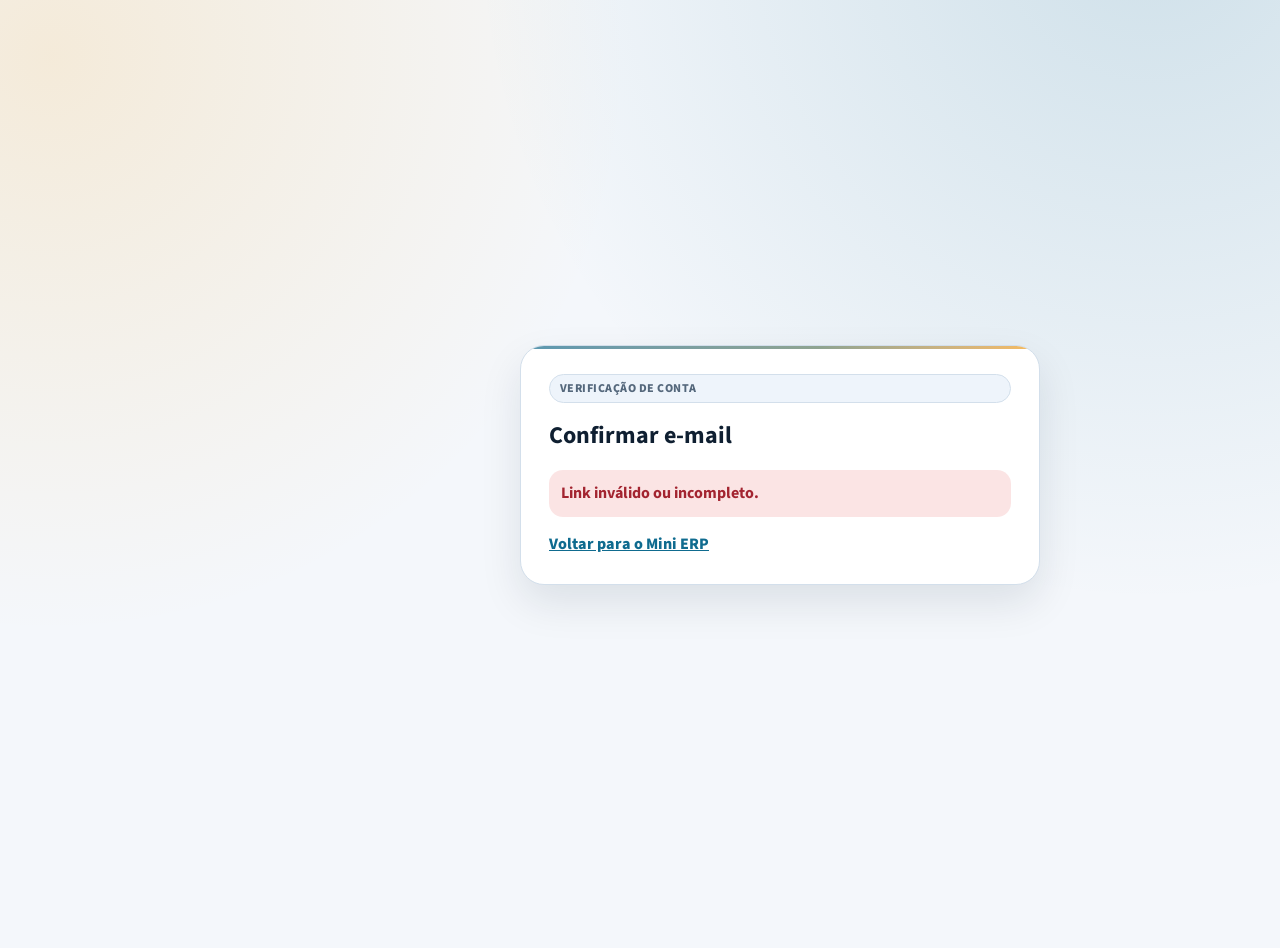
<file: miniErpWeb/confirmar-email.html>
<!DOCTYPE html>
<html lang="pt-BR">
<head>
    <meta charset="UTF-8">
    <meta name="viewport" content="width=device-width, initial-scale=1.0">
    <title>Mini ERP - Confirmar e-mail</title>
    <link rel="stylesheet" href="css/style.css?v=2">
    <link rel="stylesheet" href="css/login.css?v=4">
    <link rel="stylesheet" href="css/responsive.css?v=1">
</head>
<body data-auth-page="confirmar-email">
<main class="auth-token-page">
    <section class="auth-token-card">
        <p class="acesso-restrito-marcador">Verificação de conta</p>
        <h1>Confirmar e-mail</h1>
        <p id="mensagemAuthToken" class="auth-token-mensagem auth-token-info" aria-live="polite">Preparando confirmação...</p>
        <a href="index.html" class="auth-token-link">Voltar para o Mini ERP</a>
    </section>
</main>
<script src="js/api.js?v=9"></script>
<script src="js/auth-token-controller.js?v=1"></script>
</body>
</html>
</file>
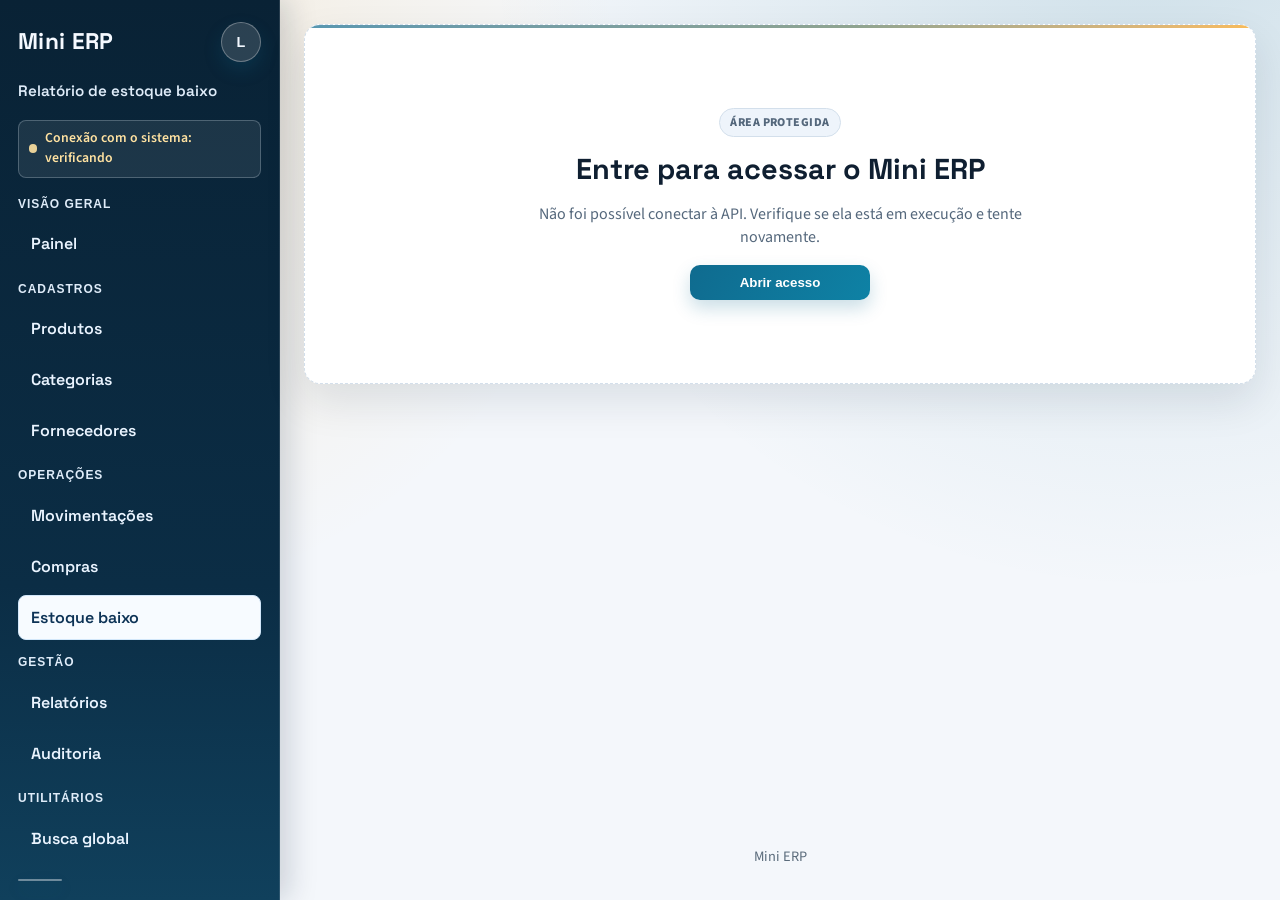
<file: miniErpWeb/estoque-baixo.html>
<!DOCTYPE html>
<html lang="pt-BR">
<head>
    <meta charset="UTF-8">
    <meta name="viewport" content="width=device-width, initial-scale=1.0">
    <title>Mini ERP - Estoque baixo</title>
    <link rel="stylesheet" href="css/style.css?v=2">
    <link rel="stylesheet" href="css/tables.css?v=1">
    <link rel="stylesheet" href="css/login.css?v=4">
    <link rel="stylesheet" href="css/responsive.css?v=1">
    <script>
        (function () {
            try {
                if (localStorage.getItem("miniErpTema") === "escuro") {
                    document.documentElement.classList.add("tema-escuro");
                }
            } catch (erro) {
                /* Ignora falha de acesso ao localStorage (ex.: modo privado). */
            }
        })();
    </script>
</head>
<body>
<header>
    <div class="topo-marca">
        <h1>Mini ERP</h1>
        <div class="login-visual-area">
            <button type="button" id="botaoLogin" class="botao-login" aria-expanded="false" title="Entrar" aria-label="Entrar">
                <span class="avatar-login" aria-hidden="true">L</span>
            </button>
            <section id="painelLogin" class="painel-login" hidden aria-label="Acesso de usuário">
                <p class="titulo-menu-login">Acesso ao sistema</p>
                <p class="resumo-menu-login">Entre para acessar seu perfil ou crie uma conta local.</p>
                <div id="menuLoginVisual" class="menu-login-visual">
                    <button type="button" class="botao-abrir-login">Entrar</button>
                    <button type="button" class="botao-criar-conta">Criar conta</button>
                </div>
                <form id="formLoginVisual" class="form-login-visual" hidden novalidate>
                    <p class="titulo-form-conta">Entrar na conta</p>
                    <label for="loginEmail">E-mail</label>
                    <input type="email" id="loginEmail" placeholder="voce@empresa.com" autocomplete="email" maxlength="254" required>
                    <label for="loginSenha">Senha</label>
                    <input type="password" id="loginSenha" placeholder="Sua senha" autocomplete="current-password" maxlength="128" required>
                    <button type="submit" class="botao-confirmar-login">Entrar</button>
                    <button type="button" class="botao-voltar-login">Voltar</button>
                </form>
                <form id="formCadastroVisual" class="form-login-visual" hidden novalidate>
                    <p class="titulo-form-conta">Criar conta local</p>
                    <label for="cadastroNome">Nome completo</label>
                    <input type="text" id="cadastroNome" placeholder="Como deseja ser chamado" autocomplete="name" maxlength="80" required>
                    <label for="cadastroEmail">E-mail</label>
                    <input type="email" id="cadastroEmail" placeholder="voce@empresa.com" autocomplete="email" maxlength="254" required>
                    <label for="cadastroSenha">Senha</label>
                    <input type="password" id="cadastroSenha" placeholder="Mínimo de 8 caracteres" autocomplete="new-password" minlength="8" maxlength="128" required>
                    <label for="cadastroConfirmarSenha">Confirmar senha</label>
                    <input type="password" id="cadastroConfirmarSenha" placeholder="Digite a senha novamente" autocomplete="new-password" minlength="8" maxlength="128" required>
                    <p class="ajuda-form-conta">Os dados da conta serão armazenados no banco local do Mini ERP.</p>
                    <button type="submit" class="botao-confirmar-cadastro">Criar minha conta</button>
                    <button type="button" class="botao-voltar-login">Voltar</button>
                </form>
            </section>
        </div>
    </div>
    <h2>Relatório de estoque baixo</h2>
    <nav aria-label="Navegação principal">
        <a href="index.html">Painel</a>
        <a href="produtos.html">Produtos</a>
        <a href="categorias.html">Categorias</a>
        <a href="fornecedores.html">Fornecedores</a>
        <a href="movimentacoes.html">Movimentações</a>
        <a href="compras.html">Compras</a>
        <a href="estoque-baixo.html" aria-current="page">Estoque baixo</a>
        <a href="relatorios.html">Relatórios</a>
        <a href="auditoria.html">Auditoria</a>
        <a href="busca-global.html">Busca global</a>
    </nav>
    <button type="button" id="botaoTema" class="botao-tema" aria-pressed="false" title="Ativar modo escuro" aria-label="Ativar modo escuro">
        <span class="icone-tema icone-sol" aria-hidden="true">☀</span>
        <span class="icone-tema icone-lua" aria-hidden="true">🌙</span>
    </button>
</header>
<main>
    <section aria-label="Filtros do relatório">
        <h3>Filtros</h3>
        <div>
            <label for="categoriaEstoqueBaixo">Categoria</label>
            <select id="categoriaEstoqueBaixo" name="categoriaEstoqueBaixo">
                <option value="">Todas as categorias</option>
            </select>
        </div>
    </section>
    <p id="mensagem"></p>
    <section class="tabela-estoque-baixo" aria-label="Produtos com estoque baixo">
        <h3>Produtos com estoque baixo</h3>
        <table>
            <thead>
                <tr><th>Código</th><th>Nome</th><th>Categoria</th><th>Saldo</th><th>Estoque mínimo</th><th>Situação</th></tr>
            </thead>
            <tbody id="tabelaEstoqueBaixo">
                <tr><td colspan="6">Nenhum produto com estoque baixo.</td></tr>
            </tbody>
        </table>
    </section>
</main>
<footer><p>Mini ERP</p></footer>
<script src="js/dom-elements.js?v=6"></script>
<script src="js/api.js?v=9"></script>
<script src="js/login-controller.js?v=3"></script>
<script src="js/ui.js?v=6"></script>
<script src="js/estoque-baixo-controller.js?v=6"></script>
<script src="js/tema-controller.js?v=2"></script>
<script src="js/app.js?v=15"></script>
</body>
</html>
</file>
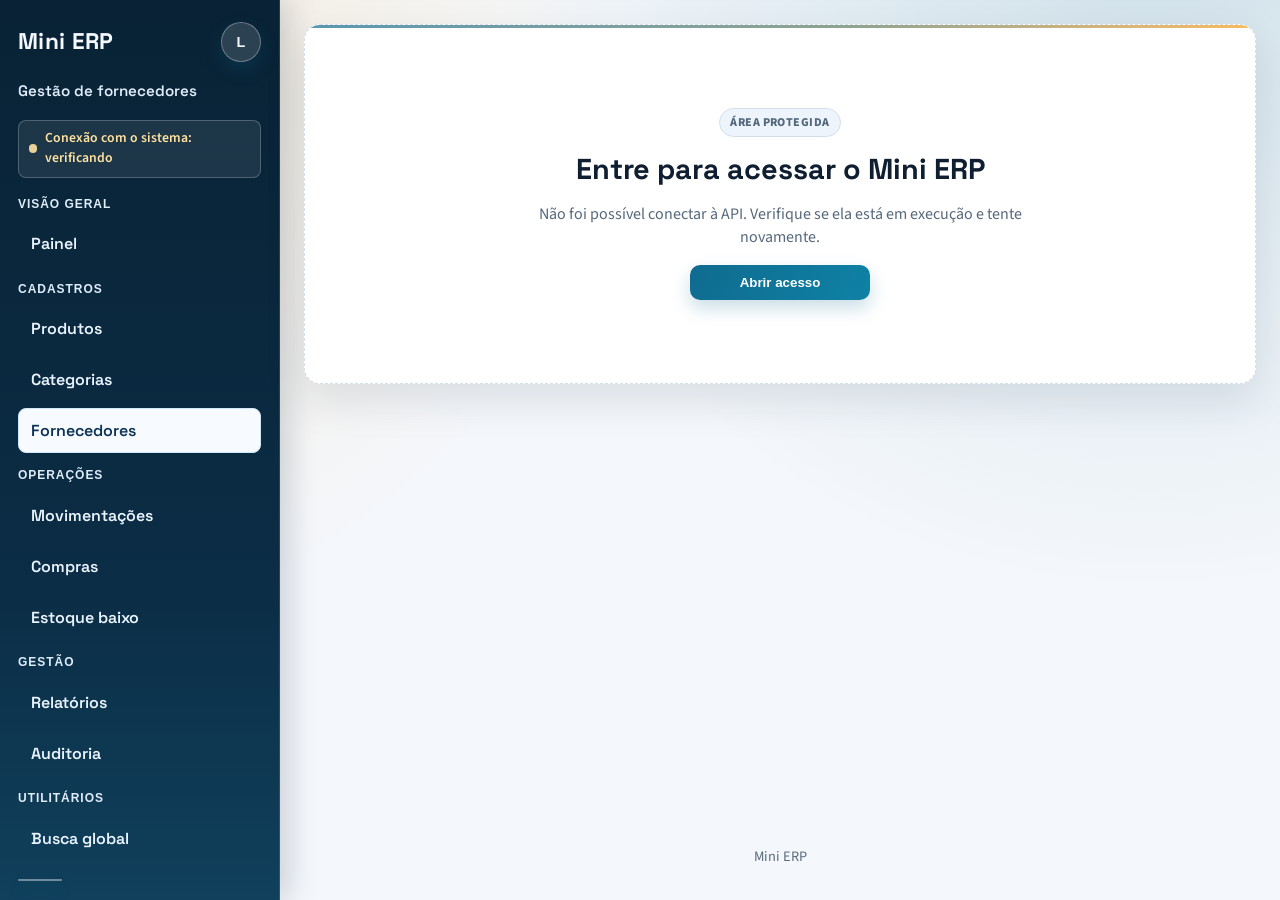
<file: miniErpWeb/fornecedores.html>
<!DOCTYPE html>
<html lang="pt-BR">
<head>
    <meta charset="UTF-8">
    <meta name="viewport" content="width=device-width, initial-scale=1.0">
    <title>Mini ERP - Fornecedores</title>
    <link rel="stylesheet" href="css/style.css?v=3">
    <link rel="stylesheet" href="css/tables.css?v=1">
    <link rel="stylesheet" href="css/login.css?v=4">
    <link rel="stylesheet" href="css/responsive.css?v=1">
    <script>
        (function () {
            try {
                if (localStorage.getItem("miniErpTema") === "escuro") {
                    document.documentElement.classList.add("tema-escuro");
                }
            } catch (erro) {
                /* Ignora falha de acesso ao localStorage (ex.: modo privado). */
            }
        })();
    </script>
</head>
<body>
<header>
    <div class="topo-marca">
        <h1>Mini ERP</h1>
        <div class="login-visual-area">
            <button type="button" id="botaoLogin" class="botao-login" aria-expanded="false" title="Entrar" aria-label="Entrar">
                <span class="avatar-login" aria-hidden="true">L</span>
            </button>
            <section id="painelLogin" class="painel-login" hidden aria-label="Acesso de usuário">
                <p class="titulo-menu-login">Acesso ao sistema</p>
                <p class="resumo-menu-login">Entre para acessar seu perfil ou crie uma conta local.</p>
                <div id="menuLoginVisual" class="menu-login-visual">
                    <button type="button" class="botao-abrir-login">Entrar</button>
                    <button type="button" class="botao-criar-conta">Criar conta</button>
                </div>
                <form id="formLoginVisual" class="form-login-visual" hidden novalidate>
                    <p class="titulo-form-conta">Entrar na conta</p>
                    <label for="loginEmail">E-mail</label>
                    <input type="email" id="loginEmail" placeholder="voce@empresa.com" autocomplete="email" maxlength="254" required>
                    <label for="loginSenha">Senha</label>
                    <input type="password" id="loginSenha" placeholder="Sua senha" autocomplete="current-password" maxlength="128" required>
                    <button type="submit" class="botao-confirmar-login">Entrar</button>
                    <button type="button" class="botao-voltar-login">Voltar</button>
                </form>
                <form id="formCadastroVisual" class="form-login-visual" hidden novalidate>
                    <p class="titulo-form-conta">Criar conta local</p>
                    <label for="cadastroNome">Nome completo</label>
                    <input type="text" id="cadastroNome" placeholder="Como deseja ser chamado" autocomplete="name" maxlength="80" required>
                    <label for="cadastroEmail">E-mail</label>
                    <input type="email" id="cadastroEmail" placeholder="voce@empresa.com" autocomplete="email" maxlength="254" required>
                    <label for="cadastroSenha">Senha</label>
                    <input type="password" id="cadastroSenha" placeholder="Mínimo de 8 caracteres" autocomplete="new-password" minlength="8" maxlength="128" required>
                    <label for="cadastroConfirmarSenha">Confirmar senha</label>
                    <input type="password" id="cadastroConfirmarSenha" placeholder="Digite a senha novamente" autocomplete="new-password" minlength="8" maxlength="128" required>
                    <p class="ajuda-form-conta">Os dados da conta serão armazenados no banco local do Mini ERP.</p>
                    <button type="submit" class="botao-confirmar-cadastro">Criar minha conta</button>
                    <button type="button" class="botao-voltar-login">Voltar</button>
                </form>
            </section>
        </div>
    </div>
    <h2>Gestão de fornecedores</h2>
    <nav aria-label="Navegação principal">
        <a href="index.html">Painel</a>
        <a href="produtos.html">Produtos</a>
        <a href="categorias.html">Categorias</a>
        <a href="fornecedores.html" aria-current="page">Fornecedores</a>
        <a href="movimentacoes.html">Movimentações</a>
        <a href="compras.html">Compras</a>
        <a href="estoque-baixo.html">Estoque baixo</a>
        <a href="relatorios.html">Relatórios</a>
        <a href="auditoria.html">Auditoria</a>
        <a href="busca-global.html">Busca global</a>
    </nav>
    <button type="button" id="botaoTema" class="botao-tema" aria-pressed="false" title="Ativar modo escuro" aria-label="Ativar modo escuro">
        <span class="icone-tema icone-sol" aria-hidden="true">☀</span>
        <span class="icone-tema icone-lua" aria-hidden="true">🌙</span>
    </button>
</header>
<main>
    <section aria-label="Cadastro de fornecedor">
        <h3>Cadastro de fornecedor</h3>
        <form id="formFornecedor" novalidate>
            <div><label for="fornecedorCodigo">Código</label><input type="number" id="fornecedorCodigo" name="fornecedorCodigo"></div>
            <div><label for="fornecedorNome">Nome</label><input type="text" id="fornecedorNome" name="fornecedorNome"></div>
            <div><label for="fornecedorDocumento">Documento</label><input type="text" id="fornecedorDocumento" name="fornecedorDocumento"></div>
            <div><label for="fornecedorEmail">E-mail (opcional)</label><input type="email" id="fornecedorEmail" name="fornecedorEmail"></div>
            <div><label for="fornecedorTelefone">Telefone</label><input type="text" id="fornecedorTelefone" name="fornecedorTelefone"></div>
            <div class="campo-checkbox"><label for="fornecedorAtivo">Ativo</label><input type="checkbox" id="fornecedorAtivo" name="fornecedorAtivo" checked></div>
            <button type="submit" id="botaoSalvarFornecedor">Cadastrar fornecedor</button>
            <button type="reset" id="botaoLimparFornecedor">Limpar</button>
        </form>
    </section>
    <p id="mensagem"></p>
    <section class="tabela-fornecedores" aria-label="Lista de fornecedores">
        <h3>Lista de fornecedores</h3>
        <div class="filtro-rapido-area">
            <label for="filtroRapidoFornecedores">Filtro rápido</label>
            <input type="text" id="filtroRapidoFornecedores" name="filtroRapidoFornecedores" placeholder="Filtrar por código, nome, documento, e-mail ou status">
        </div>
        <table><thead><tr><th>Código</th><th>Nome</th><th>Documento</th><th>E-mail</th><th>Telefone</th><th>Status</th><th>Ações</th></tr></thead><tbody id="tabelaFornecedores"><tr><td colspan="7">Nenhum fornecedor cadastrado.</td></tr></tbody></table>
    </section>
</main>
<footer><p>Mini ERP</p></footer>
<script src="js/dom-elements.js?v=7"></script>
<script src="js/api.js?v=9"></script>
<script src="js/login-controller.js?v=3"></script>
<script src="js/ui.js?v=7"></script>
<script src="js/fornecedor-controller.js?v=7"></script>
<script src="js/tema-controller.js?v=2"></script>
<script src="js/app.js?v=15"></script>
</body>
</html>
</file>
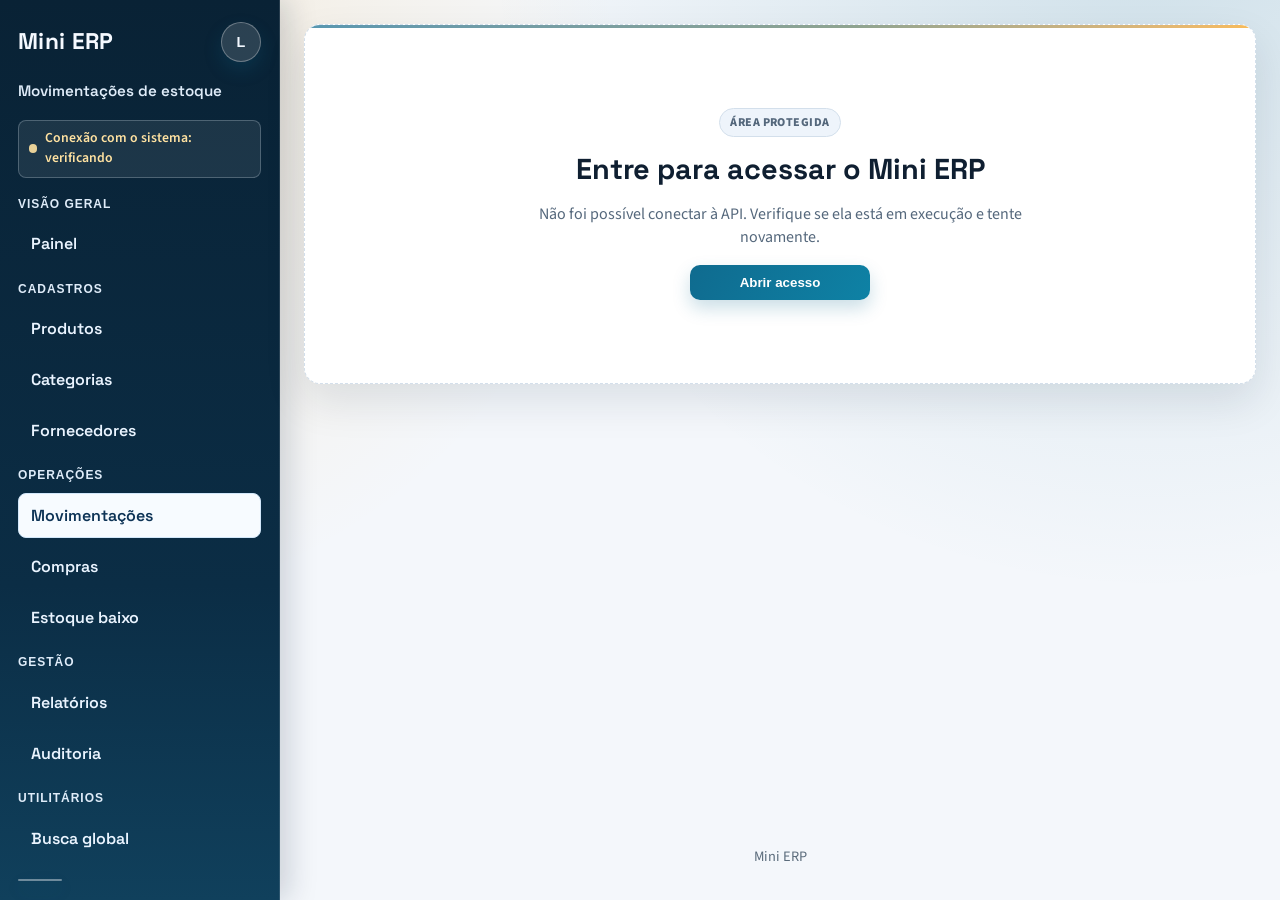
<file: miniErpWeb/movimentacoes.html>
<!DOCTYPE html>
<html lang="pt-BR">
<head>
    <meta charset="UTF-8">
    <meta name="viewport" content="width=device-width, initial-scale=1.0">
    <title>Mini ERP - Movimentações</title>
    <link rel="stylesheet" href="css/style.css?v=2">
    <link rel="stylesheet" href="css/tables.css?v=1">
    <link rel="stylesheet" href="css/login.css?v=4">
    <link rel="stylesheet" href="css/responsive.css?v=1">
    <script>
        (function () {
            try {
                if (localStorage.getItem("miniErpTema") === "escuro") {
                    document.documentElement.classList.add("tema-escuro");
                }
            } catch (erro) {
                /* Ignora falha de acesso ao localStorage (ex.: modo privado). */
            }
        })();
    </script>
</head>
<body>
<header>
    <div class="topo-marca">
        <h1>Mini ERP</h1>
        <div class="login-visual-area">
            <button type="button" id="botaoLogin" class="botao-login" aria-expanded="false" title="Entrar" aria-label="Entrar">
                <span class="avatar-login" aria-hidden="true">L</span>
            </button>
            <section id="painelLogin" class="painel-login" hidden aria-label="Acesso de usuário">
                <p class="titulo-menu-login">Acesso ao sistema</p>
                <p class="resumo-menu-login">Entre para acessar seu perfil ou crie uma conta local.</p>
                <div id="menuLoginVisual" class="menu-login-visual">
                    <button type="button" class="botao-abrir-login">Entrar</button>
                    <button type="button" class="botao-criar-conta">Criar conta</button>
                </div>
                <form id="formLoginVisual" class="form-login-visual" hidden novalidate>
                    <p class="titulo-form-conta">Entrar na conta</p>
                    <label for="loginEmail">E-mail</label>
                    <input type="email" id="loginEmail" placeholder="voce@empresa.com" autocomplete="email" maxlength="254" required>
                    <label for="loginSenha">Senha</label>
                    <input type="password" id="loginSenha" placeholder="Sua senha" autocomplete="current-password" maxlength="128" required>
                    <button type="submit" class="botao-confirmar-login">Entrar</button>
                    <button type="button" class="botao-voltar-login">Voltar</button>
                </form>
                <form id="formCadastroVisual" class="form-login-visual" hidden novalidate>
                    <p class="titulo-form-conta">Criar conta local</p>
                    <label for="cadastroNome">Nome completo</label>
                    <input type="text" id="cadastroNome" placeholder="Como deseja ser chamado" autocomplete="name" maxlength="80" required>
                    <label for="cadastroEmail">E-mail</label>
                    <input type="email" id="cadastroEmail" placeholder="voce@empresa.com" autocomplete="email" maxlength="254" required>
                    <label for="cadastroSenha">Senha</label>
                    <input type="password" id="cadastroSenha" placeholder="Mínimo de 8 caracteres" autocomplete="new-password" minlength="8" maxlength="128" required>
                    <label for="cadastroConfirmarSenha">Confirmar senha</label>
                    <input type="password" id="cadastroConfirmarSenha" placeholder="Digite a senha novamente" autocomplete="new-password" minlength="8" maxlength="128" required>
                    <p class="ajuda-form-conta">Os dados da conta serão armazenados no banco local do Mini ERP.</p>
                    <button type="submit" class="botao-confirmar-cadastro">Criar minha conta</button>
                    <button type="button" class="botao-voltar-login">Voltar</button>
                </form>
            </section>
        </div>
    </div>
    <h2>Movimentações de estoque</h2>
    <nav aria-label="Navegação principal">
        <a href="index.html">Painel</a>
        <a href="produtos.html">Produtos</a>
        <a href="categorias.html">Categorias</a>
        <a href="fornecedores.html">Fornecedores</a>
        <a href="movimentacoes.html" aria-current="page">Movimentações</a>
        <a href="compras.html">Compras</a>
        <a href="estoque-baixo.html">Estoque baixo</a>
        <a href="relatorios.html">Relatórios</a>
        <a href="auditoria.html">Auditoria</a>
        <a href="busca-global.html">Busca global</a>
    </nav>
    <button type="button" id="botaoTema" class="botao-tema" aria-pressed="false" title="Ativar modo escuro" aria-label="Ativar modo escuro">
        <span class="icone-tema icone-sol" aria-hidden="true">☀</span>
        <span class="icone-tema icone-lua" aria-hidden="true">🌙</span>
    </button>
</header>
<main>
    <section aria-label="Movimentação de estoque">
        <h3>Movimentação de estoque</h3>
        <form id="formMovimentacaoEstoque" novalidate>
            <div><label for="movimentacaoCodigo">Código do produto</label><input type="number" id="movimentacaoCodigo" name="movimentacaoCodigo"></div>
            <div><label for="movimentacaoQuantidade">Quantidade</label><input type="number" id="movimentacaoQuantidade" name="movimentacaoQuantidade"></div>
            <button type="button" id="botaoRegistrarEntrada">Registrar entrada</button>
            <button type="button" id="botaoRegistrarSaida">Registrar saída</button>
            <button type="button" id="botaoBuscarHistorico">Ver histórico</button>
            <button type="reset">Limpar</button>
        </form>
    </section>
    <p id="mensagem"></p>
    <section class="tabela-movimentacoes" aria-label="Histórico de movimentações">
        <h3>Histórico de movimentações</h3>
        <table><thead><tr><th>Data</th><th>Código</th><th>Tipo</th><th>Quantidade</th><th>Saldo anterior</th><th>Saldo novo</th></tr></thead><tbody id="tabelaMovimentacoes"><tr><td colspan="6">Nenhuma movimentação registrada.</td></tr></tbody></table>
    </section>
</main>
<footer><p>Mini ERP</p></footer>
<script src="js/dom-elements.js?v=6"></script>
<script src="js/api.js?v=9"></script>
<script src="js/login-controller.js?v=3"></script>
<script src="js/ui.js?v=6"></script>
<script src="js/movimentacao-controller.js?v=6"></script>
<script src="js/tema-controller.js?v=2"></script>
<script src="js/app.js?v=15"></script>
</body>
</html>
</file>
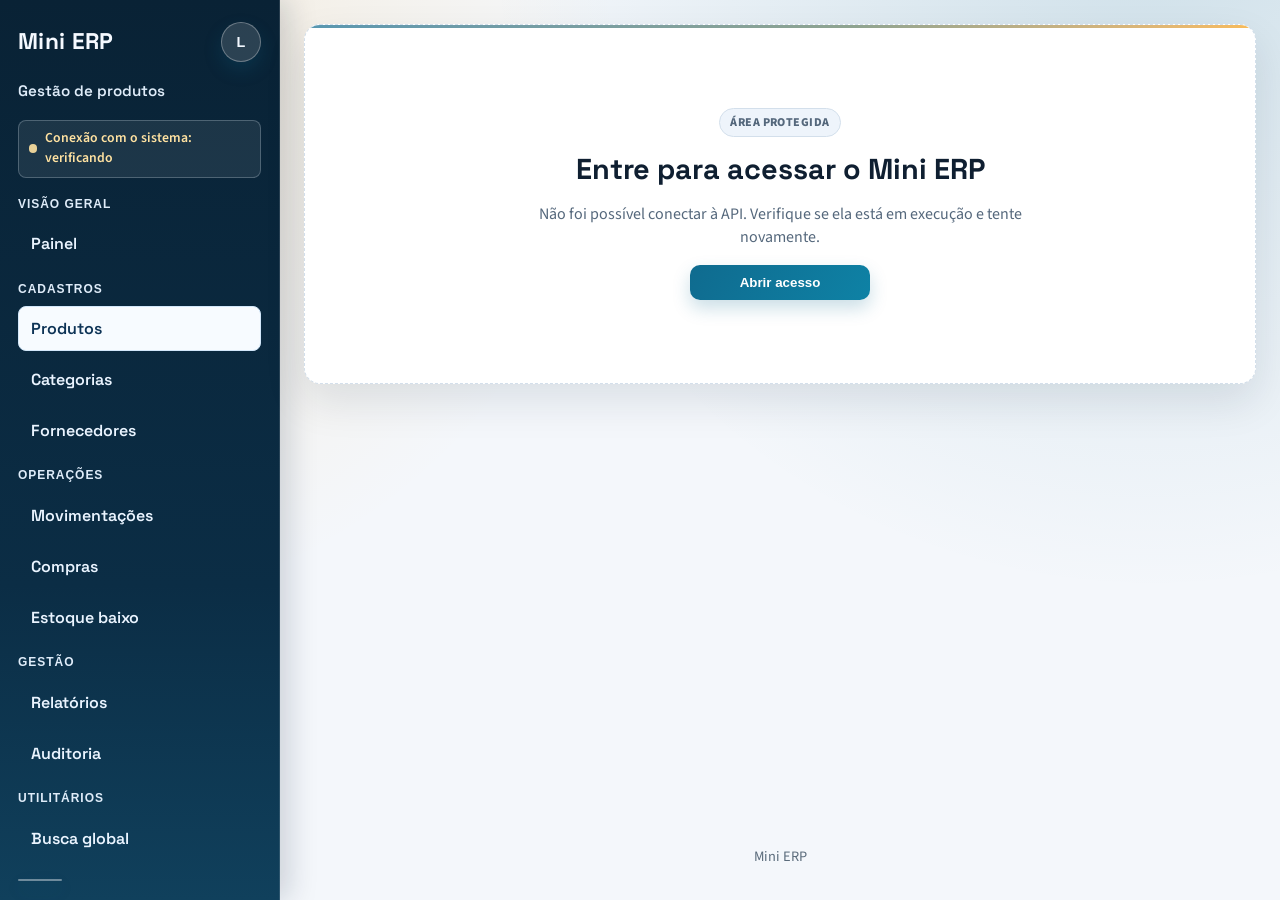
<file: miniErpWeb/produtos.html>
<!DOCTYPE html>
<html lang="pt-BR">
<head>
    <meta charset="UTF-8">
    <meta name="viewport" content="width=device-width, initial-scale=1.0">
    <title>Mini ERP - Produtos</title>
    <link rel="stylesheet" href="css/style.css?v=3">
    <link rel="stylesheet" href="css/tables.css?v=1">
    <link rel="stylesheet" href="css/login.css?v=4">
    <link rel="stylesheet" href="css/responsive.css?v=1">
    <script>
        (function () {
            try {
                if (localStorage.getItem("miniErpTema") === "escuro") {
                    document.documentElement.classList.add("tema-escuro");
                }
            } catch (erro) {
                /* Ignora falha de acesso ao localStorage (ex.: modo privado). */
            }
        })();
    </script>
</head>
<body>
<header>
    <div class="topo-marca">
        <h1>Mini ERP</h1>
        <div class="login-visual-area">
            <button type="button" id="botaoLogin" class="botao-login" aria-expanded="false" title="Entrar" aria-label="Entrar">
                <span class="avatar-login" aria-hidden="true">L</span>
            </button>
            <section id="painelLogin" class="painel-login" hidden aria-label="Acesso de usuário">
                <p class="titulo-menu-login">Acesso ao sistema</p>
                <p class="resumo-menu-login">Entre para acessar seu perfil ou crie uma conta local.</p>
                <div id="menuLoginVisual" class="menu-login-visual">
                    <button type="button" class="botao-abrir-login">Entrar</button>
                    <button type="button" class="botao-criar-conta">Criar conta</button>
                </div>
                <form id="formLoginVisual" class="form-login-visual" hidden novalidate>
                    <p class="titulo-form-conta">Entrar na conta</p>
                    <label for="loginEmail">E-mail</label>
                    <input type="email" id="loginEmail" placeholder="voce@empresa.com" autocomplete="email" maxlength="254" required>
                    <label for="loginSenha">Senha</label>
                    <input type="password" id="loginSenha" placeholder="Sua senha" autocomplete="current-password" maxlength="128" required>
                    <button type="submit" class="botao-confirmar-login">Entrar</button>
                    <button type="button" class="botao-voltar-login">Voltar</button>
                </form>
                <form id="formCadastroVisual" class="form-login-visual" hidden novalidate>
                    <p class="titulo-form-conta">Criar conta local</p>
                    <label for="cadastroNome">Nome completo</label>
                    <input type="text" id="cadastroNome" placeholder="Como deseja ser chamado" autocomplete="name" maxlength="80" required>
                    <label for="cadastroEmail">E-mail</label>
                    <input type="email" id="cadastroEmail" placeholder="voce@empresa.com" autocomplete="email" maxlength="254" required>
                    <label for="cadastroSenha">Senha</label>
                    <input type="password" id="cadastroSenha" placeholder="Mínimo de 8 caracteres" autocomplete="new-password" minlength="8" maxlength="128" required>
                    <label for="cadastroConfirmarSenha">Confirmar senha</label>
                    <input type="password" id="cadastroConfirmarSenha" placeholder="Digite a senha novamente" autocomplete="new-password" minlength="8" maxlength="128" required>
                    <p class="ajuda-form-conta">Os dados da conta serão armazenados no banco local do Mini ERP.</p>
                    <button type="submit" class="botao-confirmar-cadastro">Criar minha conta</button>
                    <button type="button" class="botao-voltar-login">Voltar</button>
                </form>
            </section>
        </div>
    </div>
    <h2>Gestão de produtos</h2>
    <nav aria-label="Navegação principal">
        <a href="index.html">Painel</a>
        <a href="produtos.html" aria-current="page">Produtos</a>
        <a href="categorias.html">Categorias</a>
        <a href="fornecedores.html">Fornecedores</a>
        <a href="movimentacoes.html">Movimentações</a>
        <a href="compras.html">Compras</a>
        <a href="estoque-baixo.html">Estoque baixo</a>
        <a href="relatorios.html">Relatórios</a>
        <a href="auditoria.html">Auditoria</a>
        <a href="busca-global.html">Busca global</a>
    </nav>
    <button type="button" id="botaoTema" class="botao-tema" aria-pressed="false" title="Ativar modo escuro" aria-label="Ativar modo escuro">
        <span class="icone-tema icone-sol" aria-hidden="true">☀</span>
        <span class="icone-tema icone-lua" aria-hidden="true">🌙</span>
    </button>
</header>
<main>
    <section aria-label="Cadastro de produto">
        <h3>Cadastro de produto</h3>
        <form id="formProduto" novalidate>
            <div><label for="codigo">Código</label><input type="number" id="codigo" name="codigo"></div>
            <div><label for="nome">Nome</label><input type="text" id="nome" name="nome"></div>
            <div><label for="preco">Preço Unitário</label><input type="number" id="preco" name="preco" step="0.01"></div>
            <div><label for="estoqueMinimo">Estoque Mínimo</label><input type="number" id="estoqueMinimo" name="estoqueMinimo"></div>
            <div><label for="categoriaProduto">Categoria</label><select id="categoriaProduto" name="categoriaProduto"><option value="">Selecione uma categoria</option></select></div>
            <div><label for="fornecedorProduto">Fornecedor</label><select id="fornecedorProduto" name="fornecedorProduto"><option value="">Sem fornecedor</option></select></div>
            <div><label for="quantidade">Quantidade</label><input type="number" id="quantidade" name="quantidade"></div>
            <button type="submit" id="botaoSalvarProduto">Cadastrar produto</button>
            <button type="reset">Limpar</button>
        </form>
    </section>
    <section aria-label="Busca de produto">
        <h3>Buscar produto por código ou nome</h3>
        <form id="formBuscaProduto" novalidate>
            <div><label for="codigoBusca">Código ou nome</label><input type="text" id="codigoBusca" name="codigoBusca"></div>
            <button type="button" id="botaoBuscar">Buscar</button>
            <button type="button" id="botaoLimparBusca">Limpar busca</button>
        </form>
    </section>
    <p id="mensagem"></p>
    <section class="tabela-produtos" aria-label="Lista de produtos">
        <h3>Lista de produtos</h3>
        <div class="filtro-rapido-area">
            <label for="filtroRapidoProdutos">Filtro rápido</label>
            <input type="text" id="filtroRapidoProdutos" name="filtroRapidoProdutos" placeholder="Filtrar por código, nome, categoria ou fornecedor">
        </div>
        <div class="controles-tabela-produtos" aria-label="Controles da tabela de produtos">
            <label for="ordenacaoProdutos">Ordenar por</label>
            <select id="ordenacaoProdutos" name="ordenacaoProdutos">
                <option value="codigo-asc">Código (crescente)</option>
                <option value="codigo-desc">Código (decrescente)</option>
                <option value="nome-asc">Nome (A-Z)</option>
                <option value="nome-desc">Nome (Z-A)</option>
                <option value="estoque-asc">Estoque (menor para maior)</option>
                <option value="estoque-desc">Estoque (maior para menor)</option>
            </select>
            <label for="tamanhoPaginaProdutos">Itens por página</label>
            <select id="tamanhoPaginaProdutos" name="tamanhoPaginaProdutos">
                <option value="10">10</option>
                <option value="20">20</option>
                <option value="50">50</option>
            </select>
            <div class="paginacao-tabela" aria-live="polite">
                <button type="button" id="botaoPaginaAnteriorProdutos">Anterior</button>
                <span id="paginaAtualProdutos">Página 1</span>
                <button type="button" id="botaoPaginaProximaProdutos">Próxima</button>
            </div>
        </div>
        <table>
            <thead><tr><th>Código</th><th>Nome</th><th>Categoria</th><th>Fornecedor</th><th>Preço Unitário</th><th>Quantidade</th><th>Valor Total</th><th>Situação</th><th>Ações</th></tr></thead>
            <tbody id="tabelaProdutos"><tr><td colspan="9">Nenhum produto cadastrado.</td></tr></tbody>
        </table>
    </section>
</main>
<footer><p>Mini ERP</p></footer>
<script src="js/dom-elements.js?v=7"></script>
<script src="js/api.js?v=9"></script>
<script src="js/login-controller.js?v=3"></script>
<script src="js/ui.js?v=7"></script>
<script src="js/produto-controller.js?v=7"></script>
<script src="js/tema-controller.js?v=2"></script>
<script src="js/app.js?v=15"></script>
</body>
</html>
</file>
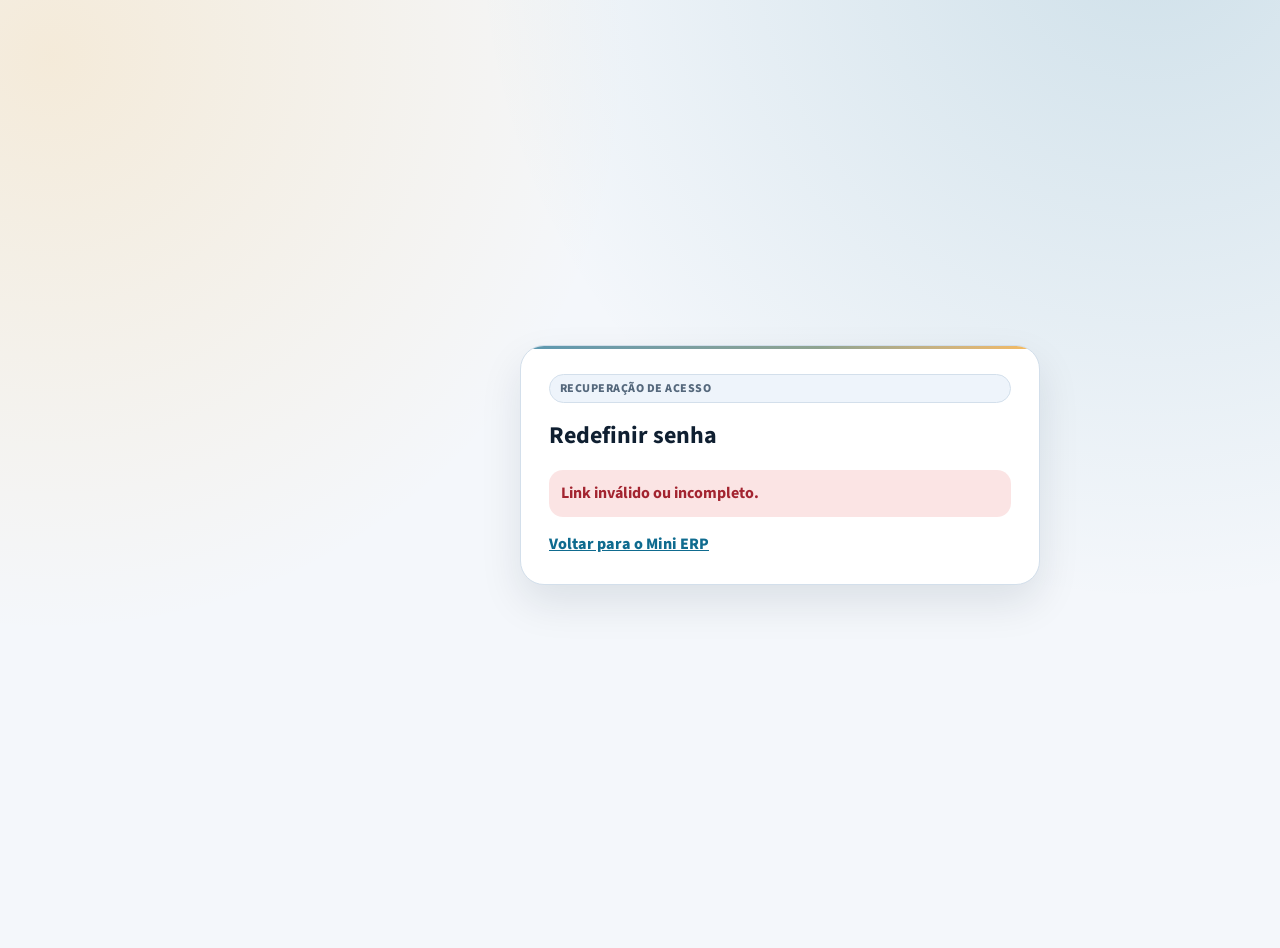
<file: miniErpWeb/redefinir-senha.html>
<!DOCTYPE html>
<html lang="pt-BR">
<head>
    <meta charset="UTF-8">
    <meta name="viewport" content="width=device-width, initial-scale=1.0">
    <title>Mini ERP - Redefinir senha</title>
    <link rel="stylesheet" href="css/style.css?v=2">
    <link rel="stylesheet" href="css/login.css?v=4">
    <link rel="stylesheet" href="css/responsive.css?v=1">
</head>
<body data-auth-page="redefinir-senha">
<main class="auth-token-page">
    <section class="auth-token-card">
        <p class="acesso-restrito-marcador">Recuperação de acesso</p>
        <h1>Redefinir senha</h1>
        <p id="mensagemAuthToken" class="auth-token-mensagem auth-token-info" aria-live="polite">Informe sua nova senha.</p>
        <form id="formRedefinirSenha" class="form-login-visual" novalidate>
            <label for="novaSenha">Nova senha</label>
            <input type="password" id="novaSenha" autocomplete="new-password" minlength="8" maxlength="128" required>
            <label for="confirmarNovaSenha">Confirmar nova senha</label>
            <input type="password" id="confirmarNovaSenha" autocomplete="new-password" minlength="8" maxlength="128" required>
            <button type="submit">Redefinir senha</button>
        </form>
        <a href="index.html" class="auth-token-link">Voltar para o Mini ERP</a>
    </section>
</main>
<script src="js/api.js?v=9"></script>
<script src="js/auth-token-controller.js?v=1"></script>
</body>
</html>
</file>
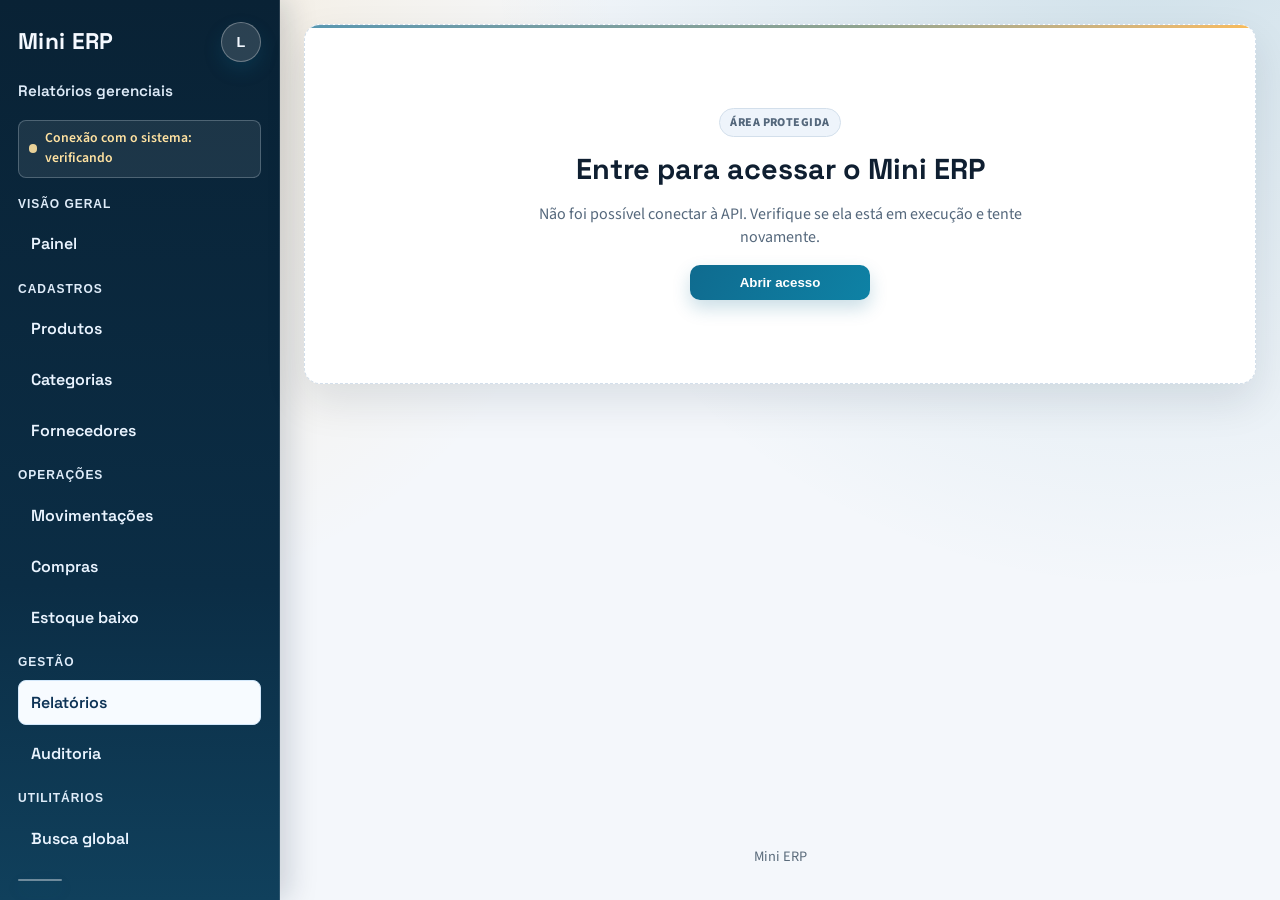
<file: miniErpWeb/relatorios.html>
<!DOCTYPE html>
<html lang="pt-BR">
<head>
    <meta charset="UTF-8">
    <meta name="viewport" content="width=device-width, initial-scale=1.0">
    <title>Mini ERP - Relatórios</title>
    <link rel="stylesheet" href="css/style.css?v=2">
    <link rel="stylesheet" href="css/tables.css?v=1">
    <link rel="stylesheet" href="css/login.css?v=4">
    <link rel="stylesheet" href="css/responsive.css?v=1">
    <script>
        (function () {
            try {
                if (localStorage.getItem("miniErpTema") === "escuro") {
                    document.documentElement.classList.add("tema-escuro");
                }
            } catch (erro) {
                /* Ignora falha de acesso ao localStorage (ex.: modo privado). */
            }
        })();
    </script>
</head>
<body>
<header>
    <div class="topo-marca">
        <h1>Mini ERP</h1>
        <div class="login-visual-area">
            <button type="button" id="botaoLogin" class="botao-login" aria-expanded="false" title="Entrar" aria-label="Entrar">
                <span class="avatar-login" aria-hidden="true">L</span>
            </button>
            <section id="painelLogin" class="painel-login" hidden aria-label="Acesso de usuário">
                <p class="titulo-menu-login">Acesso ao sistema</p>
                <p class="resumo-menu-login">Entre para acessar seu perfil ou crie uma conta local.</p>
                <div id="menuLoginVisual" class="menu-login-visual">
                    <button type="button" class="botao-abrir-login">Entrar</button>
                    <button type="button" class="botao-criar-conta">Criar conta</button>
                </div>
                <form id="formLoginVisual" class="form-login-visual" hidden novalidate>
                    <p class="titulo-form-conta">Entrar na conta</p>
                    <label for="loginEmail">E-mail</label>
                    <input type="email" id="loginEmail" placeholder="voce@empresa.com" autocomplete="email" maxlength="254" required>
                    <label for="loginSenha">Senha</label>
                    <input type="password" id="loginSenha" placeholder="Sua senha" autocomplete="current-password" maxlength="128" required>
                    <button type="submit" class="botao-confirmar-login">Entrar</button>
                    <button type="button" class="botao-voltar-login">Voltar</button>
                </form>
                <form id="formCadastroVisual" class="form-login-visual" hidden novalidate>
                    <p class="titulo-form-conta">Criar conta local</p>
                    <label for="cadastroNome">Nome completo</label>
                    <input type="text" id="cadastroNome" placeholder="Como deseja ser chamado" autocomplete="name" maxlength="80" required>
                    <label for="cadastroEmail">E-mail</label>
                    <input type="email" id="cadastroEmail" placeholder="voce@empresa.com" autocomplete="email" maxlength="254" required>
                    <label for="cadastroSenha">Senha</label>
                    <input type="password" id="cadastroSenha" placeholder="Mínimo de 8 caracteres" autocomplete="new-password" minlength="8" maxlength="128" required>
                    <label for="cadastroConfirmarSenha">Confirmar senha</label>
                    <input type="password" id="cadastroConfirmarSenha" placeholder="Digite a senha novamente" autocomplete="new-password" minlength="8" maxlength="128" required>
                    <p class="ajuda-form-conta">Os dados da conta serão armazenados no banco local do Mini ERP.</p>
                    <button type="submit" class="botao-confirmar-cadastro">Criar minha conta</button>
                    <button type="button" class="botao-voltar-login">Voltar</button>
                </form>
            </section>
        </div>
    </div>
    <h2>Relatórios gerenciais</h2>
    <nav aria-label="Navegação principal">
        <a href="index.html">Painel</a>
        <a href="produtos.html">Produtos</a>
        <a href="categorias.html">Categorias</a>
        <a href="fornecedores.html">Fornecedores</a>
        <a href="movimentacoes.html">Movimentações</a>
        <a href="compras.html">Compras</a>
        <a href="estoque-baixo.html">Estoque baixo</a>
        <a href="relatorios.html" aria-current="page">Relatórios</a>
        <a href="auditoria.html">Auditoria</a>
        <a href="busca-global.html">Busca global</a>
    </nav>
    <button type="button" id="botaoTema" class="botao-tema" aria-pressed="false" title="Ativar modo escuro" aria-label="Ativar modo escuro">
        <span class="icone-tema icone-sol" aria-hidden="true">☀</span>
        <span class="icone-tema icone-lua" aria-hidden="true">🌙</span>
    </button>
</header>
<main>
    <section aria-label="Filtros de relatório">
        <h3>Selecione o relatório</h3>
        <form id="formRelatorios" novalidate>
            <div>
                <label for="tipoRelatorio">Tipo</label>
                <select id="tipoRelatorio" name="tipoRelatorio">
                    <option value="produtos-estoque-baixo">Produtos abaixo do estoque mínimo</option>
                    <option value="produtos-sem-estoque">Produtos sem estoque</option>
                    <option value="valor-estoque-por-categoria">Valor total em estoque por categoria</option>
                    <option value="produtos-sem-fornecedor">Produtos sem fornecedor</option>
                    <option value="ultimas-movimentacoes">Últimas movimentações de estoque</option>
                </select>
            </div>
            <div>
                <label for="limiteRelatorio">Limite (últimas movimentações)</label>
                <input type="number" id="limiteRelatorio" name="limiteRelatorio" min="1" max="100" value="10">
            </div>
            <button type="submit">Carregar relatório</button>
            <button type="button" id="botaoExportarRelatorio">Exportar CSV</button>
        </form>
        <p id="descricaoRelatorioAtual">Produtos com saldo menor ou igual ao estoque mínimo.</p>
    </section>

    <p id="mensagem"></p>

    <section class="tabela-estoque-baixo" aria-label="Resultado do relatório">
        <h3>Resultado</h3>
        <table>
            <thead id="cabecalhoTabelaRelatorios">
                <tr>
                    <th>Código</th>
                    <th>Nome</th>
                    <th>Categoria</th>
                    <th>Saldo</th>
                    <th>Estoque mínimo</th>
                </tr>
            </thead>
            <tbody id="tabelaRelatorios">
                <tr><td colspan="5">Carregando dados do relatório...</td></tr>
            </tbody>
        </table>
    </section>
</main>
<footer><p>Mini ERP</p></footer>
<script src="js/dom-elements.js?v=6"></script>
<script src="js/api.js?v=9"></script>
<script src="js/login-controller.js?v=3"></script>
<script src="js/ui.js?v=6"></script>
<script src="js/relatorio-controller.js?v=1"></script>
<script src="js/tema-controller.js?v=2"></script>
<script src="js/app.js?v=15"></script>
</body>
</html>
</file>
<file: miniErpWeb/css/style.css>
@import url("https://fonts.googleapis.com/css2?family=Space+Grotesk:wght@500;600;700&family=Source+Sans+3:wght@400;500;600;700&display=swap");

:root {
    --bg: #f4f7fb;
    --surface: #ffffff;
    --surface-alt: #eef4fb;
    --text: #0f1f31;
    --text-muted: #55687c;
    --border: #d3dfeb;
    --primary: #0f6b8f;
    --primary-strong: #0b5574;
    --accent: #f59e0b;
    --accent-soft: #fff4de;
    --success-bg: #e8f8ec;
    --success-border: #bde8c7;
    --success-text: #1e6f3f;
    --error-bg: #fdeced;
    --error-border: #f6c7cc;
    --error-text: #a32430;
    --warning-row: #fff7e7;
    --shadow: 0 18px 42px rgba(10, 31, 53, 0.1);
    --sidebar-bg-start: #092235;
    --sidebar-bg-mid: #0b2d45;
    --sidebar-bg-end: #10405c;
    --sidebar-text: #f5f9ff;
    --sidebar-link: #eaf4ff;
    --sidebar-link-hover: rgba(234, 244, 255, 0.12);
    --sidebar-link-hover-border: rgba(234, 244, 255, 0.24);
    --sidebar-link-active-bg: #f7fbff;
    --sidebar-link-active-text: #0d3356;
    --sidebar-link-active-border: #d2e7fa;
}

html.tema-escuro {
    --bg: #0e141b;
    --surface: #18222d;
    --surface-alt: #1f2b38;
    --text: #e9eef5;
    --text-muted: #a7b4c3;
    --border: #2d3c4d;
    --primary: #26a0c7;
    --primary-strong: #1584a8;
    --accent: #f6b73d;
    --accent-soft: #3b2a11;
    --success-bg: #173324;
    --success-border: #29533a;
    --success-text: #8ed9ad;
    --error-bg: #3a1f27;
    --error-border: #613642;
    --error-text: #f0a9b7;
    --warning-row: #332b1e;
    --shadow: 0 20px 44px rgba(2, 7, 13, 0.44);
    --sidebar-bg-start: #141b24;
    --sidebar-bg-mid: #141b24;
    --sidebar-bg-end: #141b24;
    --sidebar-text: #e3eaf4;
    --sidebar-link: #d8e2ef;
    --sidebar-link-hover: rgba(255, 255, 255, 0.06);
    --sidebar-link-hover-border: rgba(255, 255, 255, 0.12);
    --sidebar-link-active-bg: #273242;
    --sidebar-link-active-text: #f3f7fb;
    --sidebar-link-active-border: #3f5067;
}

* {
    box-sizing: border-box;
}

body {
    margin: 0;
    min-height: 100vh;
    display: grid;
    grid-template-columns: 280px 1fr;
    grid-template-rows: 1fr auto;
    background:
        radial-gradient(circle at 90% -8%, color-mix(in srgb, var(--primary) 16%, transparent), transparent 44%),
        radial-gradient(circle at 4% 6%, color-mix(in srgb, var(--accent) 14%, transparent), transparent 38%),
        var(--bg);
    color: var(--text);
    font-family: "Source Sans 3", "Segoe UI", "Noto Sans", sans-serif;
    line-height: 1.45;
    transition: background-color 0.22s ease, color 0.22s ease;
}

header {
    grid-column: 1;
    grid-row: 1 / span 2;
    background: linear-gradient(180deg, var(--sidebar-bg-start) 0%, var(--sidebar-bg-mid) 65%, var(--sidebar-bg-end) 100%);
    color: var(--sidebar-text);
    padding: 22px 18px;
    display: flex;
    flex-direction: column;
    gap: 18px;
    position: sticky;
    top: 0;
    height: 100vh;
    overflow-y: auto;
    border-right: 1px solid rgba(255, 255, 255, 0.12);
    box-shadow: 8px 0 28px rgba(9, 30, 50, 0.18);
}

header h1 {
    margin: 0;
    font-size: 1.42rem;
    letter-spacing: 0.3px;
    font-family: "Space Grotesk", "Bahnschrift", "Trebuchet MS", sans-serif;
}

.topo-marca {
    display: flex;
    align-items: center;
    justify-content: space-between;
    gap: 10px;
}

header h2 {
    margin: 0;
    font-size: 0.95rem;
    font-weight: 600;
    color: color-mix(in srgb, var(--sidebar-text) 82%, #7cb3e0);
    font-family: "Space Grotesk", "Bahnschrift", "Trebuchet MS", sans-serif;
}

.status-conexao {
    display: flex;
    align-items: center;
    gap: 8px;
    padding: 8px 10px;
    border-radius: 8px;
    border: 1px solid rgba(234, 244, 255, 0.24);
    background: rgba(255, 255, 255, 0.08);
    color: var(--sidebar-text);
    font-size: 0.86rem;
    font-weight: 600;
}

.status-conexao-ponto {
    width: 9px;
    height: 9px;
    border-radius: 999px;
    background: currentColor;
    opacity: 0.9;
}

.status-conexao-online {
    color: #97efb3;
}

.status-conexao-offline {
    color: #ffb3b8;
}

.status-conexao-verificando {
    color: #ffe2a1;
}

header nav {
    display: grid;
    gap: 8px;
}

header nav a {
    text-decoration: none;
    color: var(--sidebar-link);
    padding: 10px 12px;
    border-radius: 8px;
    border: 1px solid transparent;
    font-weight: 600;
    font-family: "Space Grotesk", "Bahnschrift", "Trebuchet MS", sans-serif;
    transition: background-color 0.18s ease, border-color 0.18s ease, transform 0.18s ease;
}

header nav a:hover {
    background-color: color-mix(in srgb, var(--sidebar-link-hover) 78%, var(--accent-soft));
    border-color: var(--sidebar-link-hover-border);
    transform: translateX(2px);
}

header nav a[aria-current="page"] {
    background: var(--sidebar-link-active-bg);
    color: var(--sidebar-link-active-text);
    border-color: var(--sidebar-link-active-border);
}

.nav-modular {
    gap: 14px;
}

.nav-modulo {
    margin: 0;
    padding: 0;
    background: transparent;
    border: 0;
    box-shadow: none;
}

.nav-modulo-titulo {
    margin: 0 0 8px;
    font-size: 0.75rem;
    text-transform: uppercase;
    letter-spacing: 0.08em;
    font-weight: 800;
    color: color-mix(in srgb, var(--sidebar-text) 78%, #91bde2);
    font-family: "Bahnschrift", "Trebuchet MS", "Segoe UI", sans-serif;
}

.nav-modulo-links {
    display: grid;
    gap: 6px;
}

.botao-menu-modular {
    display: none;
    border-radius: 999px;
    padding: 8px 14px;
    background: rgba(255, 255, 255, 0.14);
    border: 1px solid rgba(255, 255, 255, 0.3);
    font-size: 0.82rem;
    font-weight: 700;
    color: var(--sidebar-text);
}

.botao-menu-modular:hover {
    background: rgba(255, 255, 255, 0.22);
}

.breadcrumb-app {
    display: block;
    margin: 0 0 14px;
    padding: 8px 2px;
}

.breadcrumb-trilha {
    margin: 0;
    font-size: 0.83rem;
    font-weight: 700;
    color: var(--text-muted);
    letter-spacing: 0.01em;
}

.navegacao-contextual {
    padding: 14px 16px;
    margin-top: -8px;
    background: color-mix(in srgb, var(--surface) 88%, #f6faff);
}

.navegacao-contextual h3 {
    font-size: 0.9rem;
    margin-bottom: 10px;
    color: var(--text-muted);
    text-transform: uppercase;
    letter-spacing: 0.06em;
}

.navegacao-contextual-links {
    display: flex;
    flex-wrap: wrap;
    gap: 8px;
}

.acoes-compras-rapidas {
    padding: 14px 16px;
    margin-top: -8px;
    background: color-mix(in srgb, var(--surface) 86%, #ecf7ff);
}

.acoes-compras-rapidas h3 {
    font-size: 0.9rem;
    margin-bottom: 10px;
    color: var(--text-muted);
    text-transform: uppercase;
    letter-spacing: 0.06em;
}

.atalho-contextual {
    display: inline-flex;
    align-items: center;
    text-decoration: none;
    padding: 8px 12px;
    border-radius: 999px;
    border: 1px solid var(--border);
    background: var(--surface);
    color: var(--text);
    font-weight: 700;
    font-size: 0.82rem;
    transition: border-color 0.18s ease, transform 0.18s ease, background-color 0.18s ease;
}

.atalho-contextual:hover {
    border-color: color-mix(in srgb, var(--primary) 50%, #98c2e3);
    transform: translateY(-1px);
    background: color-mix(in srgb, var(--surface) 84%, #eef6ff);
}

.atalho-contextual[aria-current="page"] {
    background: color-mix(in srgb, var(--primary) 12%, var(--surface));
    border-color: color-mix(in srgb, var(--primary) 35%, var(--border));
    color: var(--primary);
}

.botao-tema {
    margin-top: auto;
    width: 44px;
    height: 44px;
    padding: 0;
    border-radius: 999px;
    display: grid;
    place-items: center;
    background: rgba(255, 255, 255, 0.14);
    border: 1px solid rgba(255, 255, 255, 0.3);
    color: #f2f8ff;
    position: relative;
    overflow: hidden;
}

.botao-tema:hover {
    background: rgba(255, 255, 255, 0.22);
}

html.tema-escuro .botao-tema {
    background: rgba(255, 255, 255, 0.08);
    border-color: rgba(255, 255, 255, 0.16);
}

.botao-tema .icone-tema {
    position: absolute;
    font-size: 1.15rem;
    line-height: 1;
    transition: transform 0.26s ease, opacity 0.26s ease;
}

.botao-tema .icone-sol {
    opacity: 1;
    transform: translateY(0) rotate(0deg) scale(1);
}

.botao-tema .icone-lua {
    opacity: 0;
    transform: translateY(8px) rotate(-20deg) scale(0.86);
}

html.tema-escuro .botao-tema .icone-sol {
    opacity: 0;
    transform: translateY(-8px) rotate(20deg) scale(0.86);
}

html.tema-escuro .botao-tema .icone-lua {
    opacity: 1;
    transform: translateY(0) rotate(0deg) scale(1);
}

main {
    grid-column: 2;
    grid-row: 1;
    width: min(1220px, 100% - 48px);
    margin: 24px auto;
}

main section {
    background: var(--surface);
    border: 1px solid var(--border);
    border-radius: 16px;
    box-shadow: var(--shadow);
    padding: 20px;
    margin-bottom: 18px;
    position: relative;
    overflow: hidden;
}

main section::before {
    content: "";
    position: absolute;
    top: 0;
    left: 0;
    width: 100%;
    height: 3px;
    background: linear-gradient(90deg, var(--primary) 0%, color-mix(in srgb, var(--primary) 65%, var(--accent)) 58%, var(--accent) 100%);
    opacity: 0.7;
}

main section h3 {
    margin-top: 0;
    margin-bottom: 14px;
    font-size: 1.06rem;
    font-family: "Space Grotesk", "Bahnschrift", "Trebuchet MS", sans-serif;
}

form {
    display: grid;
    gap: 12px;
}

form > div {
    display: grid;
    gap: 6px;
}

label {
    font-weight: 600;
    color: color-mix(in srgb, var(--text) 86%, #9db7cf);
}

input,
select {
    width: 100%;
    border: 1px solid #c9d7e4;
    border-radius: 8px;
    padding: 10px 12px;
    background-color: color-mix(in srgb, var(--surface) 86%, #ffffff);
    color: var(--text);
}

input:focus,
select:focus {
    outline: none;
    border-color: color-mix(in srgb, var(--primary) 70%, #98c2e3);
    box-shadow: 0 0 0 3px rgba(83, 139, 188, 0.18);
}

.campo-checkbox {
    display: flex;
    align-items: center;
    gap: 10px;
}

.campo-checkbox input {
    width: auto;
    margin: 0;
}

.campo-checkbox label {
    margin: 0;
}

button {
    appearance: none;
    border: 0;
    border-radius: 10px;
    padding: 10px 14px;
    cursor: pointer;
    font-weight: 700;
    background: linear-gradient(120deg, var(--primary), color-mix(in srgb, var(--primary) 60%, #0da4c6));
    color: #fff;
    box-shadow: 0 8px 18px rgba(15, 107, 143, 0.22);
    transition: background-color 0.18s ease, transform 0.18s ease, box-shadow 0.18s ease;
}

button:hover {
    background: linear-gradient(120deg, var(--primary-strong), var(--primary));
    transform: translateY(-1px) scale(1.01);
    box-shadow: 0 11px 22px rgba(11, 85, 116, 0.28);
}

button:disabled {
    opacity: 0.6;
    cursor: not-allowed;
    transform: none;
}

button[type="reset"] {
    background-color: color-mix(in srgb, var(--surface-alt) 88%, #cad7e3);
    color: var(--text);
}

button[type="reset"]:hover {
    background-color: #c8d3df;
}

#mensagem {
    margin: 0 0 14px;
}

.filtro-rapido-area {
    display: grid;
    gap: 6px;
    margin: 0 0 12px;
    max-width: 420px;
}

.filtro-rapido-area label {
    margin: 0;
    font-size: 0.9rem;
}

.controles-tabela-produtos {
    display: flex;
    flex-wrap: wrap;
    align-items: center;
    gap: 8px 12px;
    margin: 0 0 12px;
}

.controles-tabela-produtos label {
    margin: 0;
    font-size: 0.88rem;
    color: var(--text-muted);
}

.controles-tabela-produtos select {
    min-width: 170px;
}

.paginacao-tabela {
    display: inline-flex;
    align-items: center;
    gap: 8px;
    margin-left: auto;
}

.paginacao-tabela span {
    font-size: 0.88rem;
    color: var(--text-muted);
    font-weight: 600;
}

.mensagem {
    padding: 10px 12px;
    border-radius: 8px;
    border: 1px solid transparent;
    font-weight: 600;
}

.mensagem:empty {
    display: none;
}

.mensagem-sucesso {
    background: var(--success-bg);
    border-color: var(--success-border);
    color: var(--success-text);
}

.mensagem-erro {
    background: var(--error-bg);
    border-color: var(--error-border);
    color: var(--error-text);
}

.mensagem-aviso {
    background: #fff4dd;
    border-color: #ffd08a;
    color: #684100;
}

.mensagem-info {
    background: var(--surface-alt);
    border-color: var(--border);
    color: var(--text-muted);
}

.toast-notificacao {
    position: fixed;
    right: 20px;
    bottom: 20px;
    z-index: 1100;
    max-width: min(380px, calc(100vw - 32px));
    padding: 10px 14px;
    border-radius: 10px;
    border: 1px solid transparent;
    box-shadow: 0 12px 26px rgba(16, 41, 68, 0.18);
    font-weight: 700;
    font-size: 0.9rem;
    opacity: 0;
    pointer-events: none;
    transform: translateY(12px);
    transition: opacity 0.2s ease, transform 0.2s ease;
}

.toast-visivel {
    opacity: 1;
    transform: translateY(0);
}

.toast-sucesso {
    background: var(--success-bg);
    border-color: var(--success-border);
    color: var(--success-text);
}

.toast-erro {
    background: var(--error-bg);
    border-color: var(--error-border);
    color: var(--error-text);
}

.toast-aviso {
    background: #fff4dd;
    border-color: #ffd08a;
    color: #684100;
}

.toast-info {
    background: var(--surface-alt);
    border-color: var(--border);
    color: var(--text-muted);
}

.estado-vazio-celula {
    padding-top: 14px;
    padding-bottom: 14px;
}

.estado-vazio {
    display: flex;
    align-items: center;
    justify-content: space-between;
    gap: 12px;
    flex-wrap: wrap;
}

.estado-vazio-mensagem {
    margin: 0;
    color: var(--text-muted);
}

.estado-vazio-acao {
    white-space: nowrap;
}

.cards-indicadores {
    display: grid;
    grid-template-columns: repeat(auto-fit, minmax(180px, 1fr));
    gap: 12px;
}

.resumo-busca-global .cards-indicadores {
    grid-template-columns: repeat(auto-fit, minmax(170px, 1fr));
}

.texto-apoio {
    margin: 0 0 14px;
    color: var(--text-muted);
}

.texto-atualizacao-painel {
    margin-top: 10px;
    font-size: 0.86rem;
}

.grupo-acoes-rapidas {
    display: grid;
    grid-template-columns: repeat(auto-fit, minmax(170px, 1fr));
    gap: 10px;
}

.botao-atalho {
    text-decoration: none;
    text-align: center;
    border-radius: 8px;
    padding: 10px 12px;
    background: color-mix(in srgb, var(--primary) 88%, #ffffff);
    color: #ffffff;
    font-weight: 700;
    border: 1px solid color-mix(in srgb, var(--primary-strong) 68%, #ffffff);
    transition: transform 0.18s ease, background-color 0.18s ease;
}

.botao-atalho:hover {
    background: var(--primary-strong);
    transform: translateY(-1px);
}

.acao-rapida-link {
    display: inline-block;
    text-decoration: none;
    color: var(--primary-strong);
    border: 1px solid color-mix(in srgb, var(--primary) 42%, #ffffff);
    border-radius: 999px;
    padding: 4px 10px;
    font-size: 0.85rem;
    font-weight: 700;
    background: color-mix(in srgb, var(--surface) 82%, #f2f8ff);
}

.acao-rapida-link:hover {
    background: color-mix(in srgb, var(--primary) 14%, #ffffff);
}

.prioridade-alerta {
    display: inline-block;
    border-radius: 999px;
    padding: 4px 8px;
    font-size: 0.78rem;
    font-weight: 700;
    border: 1px solid transparent;
}

.prioridade-critica {
    color: #8c1d2b;
    background: #ffe3e7;
    border-color: #f3b5bf;
}

.prioridade-atencao {
    color: #8a5b00;
    background: #fff3d8;
    border-color: #f0d194;
}

.prioridade-info {
    color: #234f7b;
    background: #e5f2ff;
    border-color: #bdd9f5;
}

html.tema-escuro .prioridade-critica {
    color: #ffccd5;
    background: #49232b;
    border-color: #70414c;
}

html.tema-escuro .prioridade-atencao {
    color: #ffd999;
    background: #47361e;
    border-color: #6a502a;
}

html.tema-escuro .prioridade-info {
    color: #cde6ff;
    background: #1f3044;
    border-color: #34506f;
}

.atalhos-busca-global ul {
    margin: 0;
    padding-left: 18px;
    display: grid;
    gap: 8px;
}

.atalhos-busca-global li {
    color: var(--text);
}

.card-indicador {
    background: linear-gradient(180deg, color-mix(in srgb, var(--surface-alt) 92%, var(--surface)) 0%, var(--surface) 100%);
    border: 1px solid var(--border);
    border-radius: 14px;
    padding: 14px;
}

.card-indicador h4 {
    margin: 0 0 6px;
    font-size: 0.9rem;
    color: var(--text-muted);
}

.card-indicador p {
    margin: 0;
    font-size: 1.38rem;
    font-weight: 800;
    color: color-mix(in srgb, var(--text) 82%, var(--primary));
}

footer {
    grid-column: 2;
    grid-row: 2;
    margin: 0 auto 18px;
    width: min(1220px, 100% - 48px);
    color: #5a6b7b;
    font-size: 0.9rem;
    text-align: center;
}

html.tema-escuro footer {
    color: #9eb0c2;
}
</file>
<file: miniErpWeb/css/tables.css>
table {
    width: 100%;
    border-collapse: collapse;
    min-width: 720px;
    background: var(--surface);
}

thead th {
    background-color: color-mix(in srgb, var(--surface-alt) 88%, #dbe6f0);
    color: color-mix(in srgb, var(--text) 84%, #8aa7c0);
    font-size: 0.88rem;
    text-transform: uppercase;
    letter-spacing: 0.2px;
}

th,
td {
    border: 1px solid var(--border);
    padding: 10px 12px;
    text-align: left;
    vertical-align: middle;
}

tbody tr:nth-child(even) {
    background-color: color-mix(in srgb, var(--surface) 90%, #f6f9fc);
}

.status-sem-estoque,
.status-estoque-baixo,
.status-disponivel {
    font-weight: 700;
}

.status-sem-estoque {
    color: color-mix(in srgb, var(--error-text) 92%, #f6b6bf);
}

.status-estoque-baixo {
    color: color-mix(in srgb, #d9a441 68%, #f3d99f);
}

.status-disponivel {
    color: color-mix(in srgb, var(--success-text) 92%, #b8f2ce);
}

.linha-sem-estoque {
    background-color: var(--warning-row);
}

.tabela-produtos,
.tabela-fornecedores,
.tabela-categorias,
.tabela-movimentacoes,
.tabela-estoque-baixo,
.tabela-busca-global,
.tabela-painel-alertas {
    overflow-x: auto;
    border-radius: 10px;
}
</file>
<file: miniErpWeb/css/login.css>
.login-visual-area {
    position: relative;
}

.botao-login {
    width: 40px;
    height: 40px;
    border-radius: 999px;
    border: 1px solid rgba(255, 255, 255, 0.3);
    background: rgba(255, 255, 255, 0.14);
    color: #f2f8ff;
    display: grid;
    place-items: center;
    padding: 0;
}

.botao-login:hover {
    background: rgba(255, 255, 255, 0.22);
}

.avatar-login {
    font-weight: 800;
    font-size: 0.9rem;
}

.painel-login {
    position: absolute;
    top: 48px;
    right: -10px;
    z-index: 20;
    width: 250px;
    max-width: calc(100vw - 36px);
    max-height: calc(100vh - 96px);
    overflow-y: auto;
    background: var(--surface);
    border: 1px solid var(--border);
    border-radius: 10px;
    box-shadow: var(--shadow);
    padding: 12px;
    display: grid;
    gap: 8px;
    margin: 0;
}

.painel-login[hidden],
.menu-login-visual[hidden],
.form-login-visual[hidden],
.conta-conectada-visual[hidden],
.confirmar-saida-conta[hidden],
.mensagem-login-visual[hidden] {
    display: none;
}

.titulo-menu-login {
    margin: 0 0 4px;
    color: var(--text);
    font-size: 1rem;
    font-weight: 800;
}

.resumo-menu-login {
    margin: -2px 0 6px;
    color: var(--text-muted);
    font-size: 0.8rem;
}

.menu-login-visual,
.form-login-visual {
    display: grid;
    gap: 8px;
}

.form-login-visual label {
    font-size: 0.78rem;
    color: var(--text-muted);
    font-weight: 700;
}

.painel-login button {
    width: 100%;
}

.botao-criar-conta {
    background: transparent;
    color: var(--primary);
    border: 1px solid var(--primary);
}

.botao-criar-conta:hover {
    background: color-mix(in srgb, var(--primary) 10%, var(--surface));
}

.botao-voltar-login {
    background: transparent;
    color: var(--text-muted);
    border: 1px solid var(--border);
}

.botao-voltar-login:hover {
    background: var(--surface-alt);
    color: var(--text);
}

.titulo-form-conta {
    margin: 2px 0 4px;
    color: var(--text);
    font-size: 0.9rem;
    font-weight: 800;
}

.ajuda-form-conta {
    margin: 0;
    color: var(--text-muted);
    font-size: 0.75rem;
    line-height: 1.35;
}

.mensagem-login-visual {
    margin: 0 0 4px;
    font-size: 0.82rem;
}

.conta-conectada-visual {
    display: grid;
    gap: 8px;
    padding: 10px;
    margin: 0;
    border: 1px solid var(--border);
    border-radius: 10px;
    background: var(--surface-alt);
    box-shadow: none;
}

.conta-conectada-cabecalho {
    display: grid;
    grid-template-columns: 38px 1fr;
    gap: 10px;
    align-items: start;
}

.conta-conectada-avatar {
    width: 38px;
    height: 38px;
    border-radius: 999px;
    display: grid;
    place-items: center;
    font-size: 0.86rem;
    font-weight: 800;
    color: #f3f9ff;
    background: color-mix(in srgb, var(--primary) 88%, #2f5f8a);
    border: 1px solid color-mix(in srgb, var(--primary-strong) 65%, #ffffff);
}

.conta-conectada-dados {
    display: grid;
    gap: 3px;
}

.conta-conectada-titulo {
    margin: 0;
    font-size: 0.76rem;
    color: var(--text-muted);
    text-transform: uppercase;
    letter-spacing: 0.04em;
    font-weight: 800;
}

.conta-conectada-nome {
    margin: 0;
    font-size: 0.95rem;
    font-weight: 800;
    color: var(--text);
}

.conta-conectada-email {
    margin: 0;
    font-size: 0.8rem;
    color: var(--text-muted);
}

.conta-status-pill {
    display: inline-flex;
    align-items: center;
    justify-content: center;
    width: fit-content;
    border-radius: 999px;
    padding: 4px 9px;
    font-size: 0.72rem;
    font-weight: 800;
    letter-spacing: 0.03em;
    text-transform: uppercase;
    color: var(--success-text);
    background: color-mix(in srgb, var(--success-bg) 80%, #ffffff);
    border: 1px solid var(--success-border);
}

.botao-sair-conta {
    background: transparent;
    color: var(--error-text);
    border: 1px solid color-mix(in srgb, var(--error-border) 85%, var(--border));
}

.botao-sair-conta:hover {
    background: color-mix(in srgb, var(--error-bg) 55%, transparent);
    color: var(--error-text);
}

.confirmar-saida-conta {
    border-top: 1px solid var(--border);
    margin-top: 4px;
    padding-top: 8px;
    display: grid;
    gap: 8px;
}

.confirmar-saida-conta p {
    margin: 0;
    color: var(--text-muted);
    font-size: 0.8rem;
}

.acoes-confirmar-saida {
    display: grid;
    grid-template-columns: 1fr 1fr;
    gap: 8px;
}

.botao-confirmar-saida {
    background: var(--error-text);
    border: 1px solid color-mix(in srgb, var(--error-text) 70%, #000000);
    color: #ffffff;
}

.botao-confirmar-saida:hover {
    background: color-mix(in srgb, var(--error-text) 85%, #000000);
}

.botao-cancelar-saida {
    background: transparent;
    border: 1px solid var(--border);
    color: var(--text-muted);
}

.botao-cancelar-saida:hover {
    background: var(--surface);
    color: var(--text);
}

.acesso-restrito {
    min-height: 360px;
    display: grid;
    place-content: center;
    justify-items: center;
    gap: 12px;
    padding: 48px 24px;
    text-align: center;
    border-style: dashed;
}

.acesso-restrito-marcador {
    display: inline-flex;
    padding: 5px 10px;
    border: 1px solid var(--border);
    border-radius: 999px;
    background: var(--surface-alt);
    color: var(--text-muted);
    font-size: 0.75rem;
    font-weight: 800;
    letter-spacing: 0.04em;
    text-transform: uppercase;
}

.acesso-restrito h3,
.acesso-restrito p {
    margin: 0;
}

.acesso-restrito h3 {
    font-size: clamp(1.3rem, 3vw, 1.8rem);
}

.acesso-restrito p {
    max-width: 560px;
    color: var(--text-muted);
}

.acesso-restrito button {
    min-width: 180px;
    margin-top: 4px;
}

.acoes-conta-pendente {
    display: flex;
    flex-wrap: wrap;
    gap: 8px;
}

.botao-link-login {
    padding: 0;
    border: 0;
    background: transparent;
    color: var(--primary);
    font-size: 0.82rem;
    font-weight: 800;
    text-align: left;
    cursor: pointer;
}

.botao-link-login:hover,
.botao-link-login:focus-visible {
    text-decoration: underline;
}

.auth-token-page {
    min-height: 100vh;
    display: grid;
    place-items: center;
    padding: 24px;
}

.auth-token-card {
    width: min(100%, 520px);
    display: grid;
    gap: 16px;
    padding: 28px;
    border: 1px solid var(--border);
    border-radius: 24px;
    background: var(--surface);
    box-shadow: var(--shadow);
}

.auth-token-card h1,
.auth-token-card p {
    margin: 0;
}

.auth-token-mensagem {
    padding: 12px;
    border-radius: 14px;
    font-weight: 700;
}

.auth-token-info {
    background: rgba(37, 99, 235, 0.12);
    color: var(--primary);
}

.auth-token-sucesso {
    background: rgba(22, 163, 74, 0.12);
    color: var(--success-text);
}

.auth-token-erro {
    background: rgba(220, 38, 38, 0.12);
    color: var(--error-text);
}

.auth-token-link {
    color: var(--primary);
    font-weight: 800;
}

html.tema-escuro .botao-login {
    background: rgba(255, 255, 255, 0.08);
    border-color: rgba(255, 255, 255, 0.16);
}

html.tema-escuro .botao-login:hover {
    background: rgba(255, 255, 255, 0.16);
}

@media (max-width: 1024px) {
    .painel-login {
        right: 0;
        left: auto;
        width: 310px;
    }
}
</file>
<file: miniErpWeb/css/responsive.css>
@media (max-width: 1024px) {
    body {
        grid-template-columns: 1fr;
        grid-template-rows: auto 1fr auto;
    }

    header {
        grid-column: 1;
        grid-row: 1;
        height: auto;
        position: static;
        box-shadow: none;
    }

    .botao-menu-modular {
        display: none;
    }

    header nav {
        display: grid;
        margin-top: 4px;
        gap: 10px;
        max-height: none;
        overflow: visible;
        padding-right: 0;
    }

    .nav-modulo {
        padding: 10px;
        border-radius: 10px;
        border: 1px solid rgba(255, 255, 255, 0.14);
        background: rgba(255, 255, 255, 0.04);
    }

    .nav-modulo-titulo {
        margin-bottom: 6px;
    }

    .nav-modulo-links a {
        white-space: normal;
    }

    .botao-tema {
        margin-top: 8px;
    }

    .topo-marca {
        align-items: center;
    }

    main {
        grid-column: 1;
        grid-row: 2;
        width: calc(100% - 28px);
        margin: 16px auto;
    }

    footer {
        grid-column: 1;
        grid-row: 3;
        width: calc(100% - 28px);
        margin-bottom: 16px;
    }

    .cards-indicadores,
    .resumo-busca-global .cards-indicadores {
        grid-template-columns: repeat(2, minmax(0, 1fr));
    }

    .navegacao-contextual-links {
        gap: 6px;
    }
}

@media (max-width: 640px) {
    main section {
        padding: 14px;
    }

    .cards-indicadores,
    .resumo-busca-global .cards-indicadores {
        grid-template-columns: 1fr;
    }

    .grupo-acoes-rapidas {
        grid-template-columns: 1fr;
    }

    form button,
    form .botao-atalho,
    .acao-rapida-link {
        width: 100%;
        text-align: center;
    }
}
</file>
